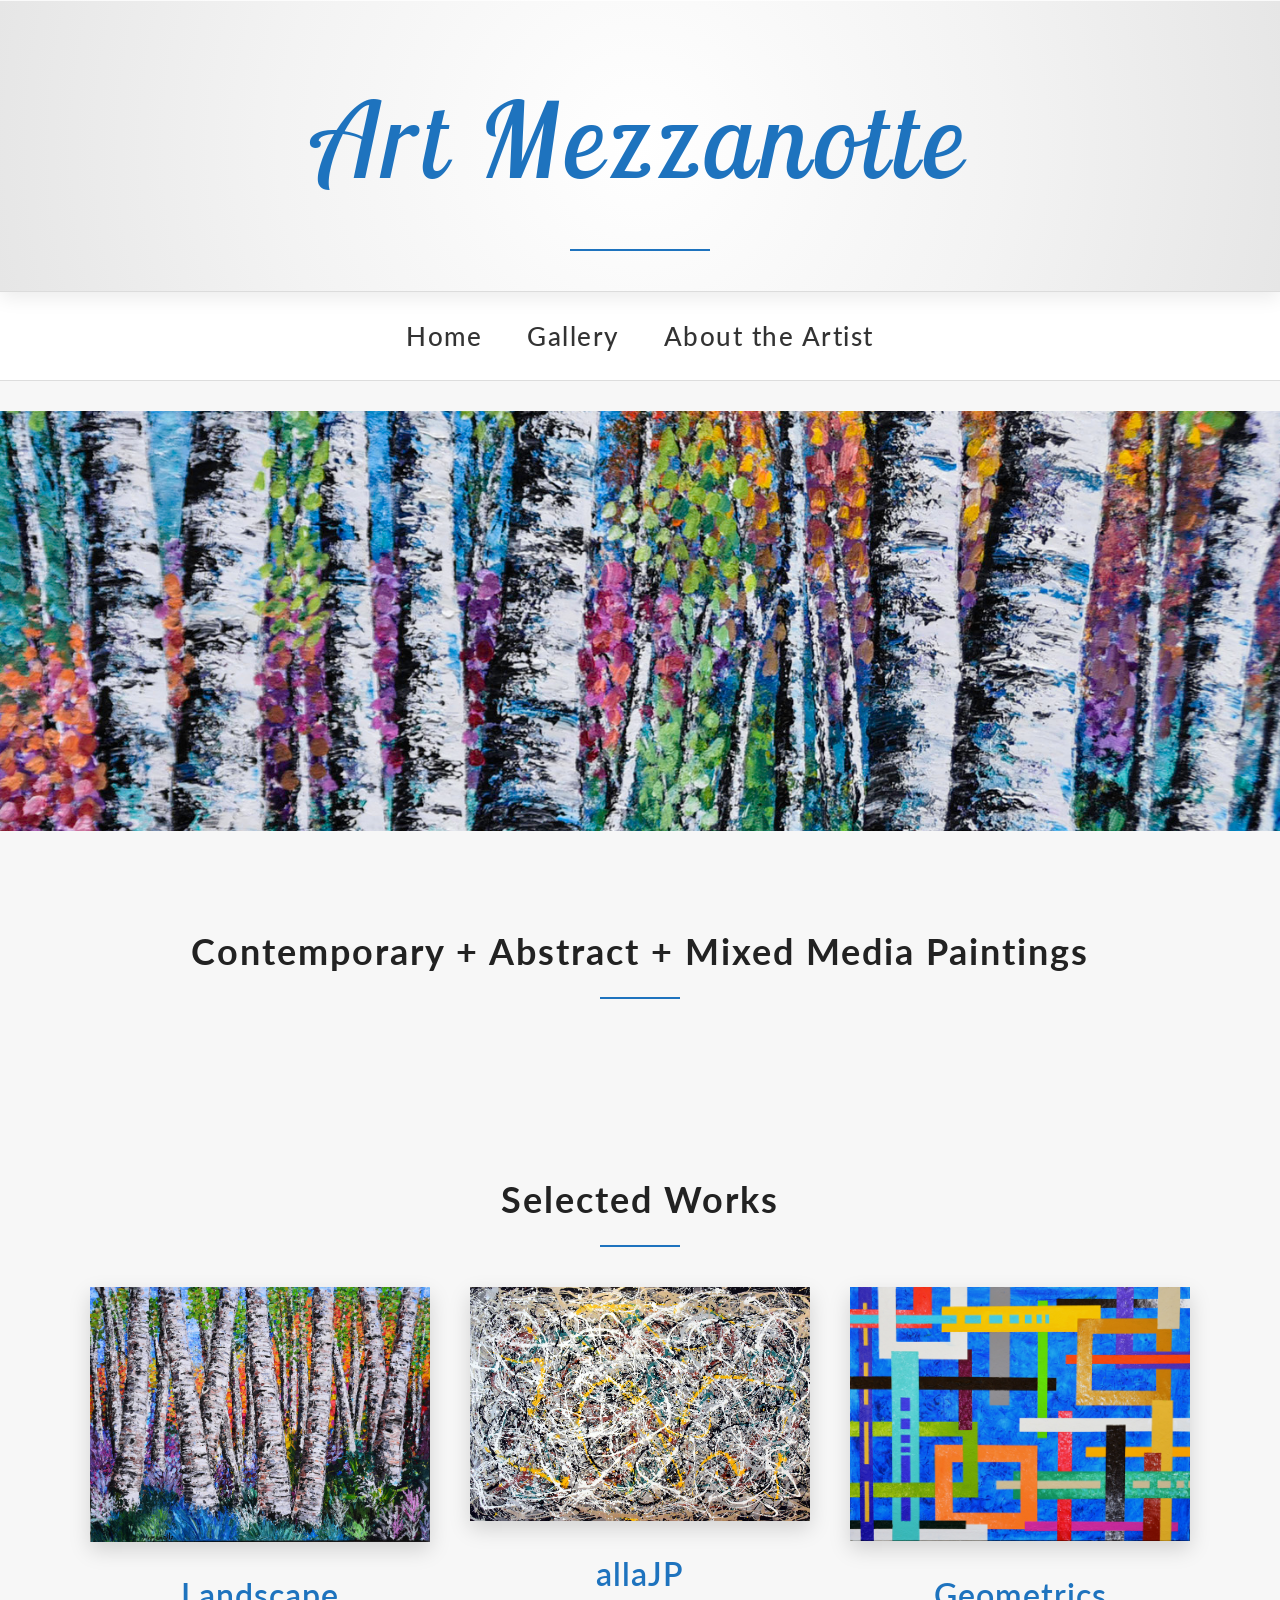
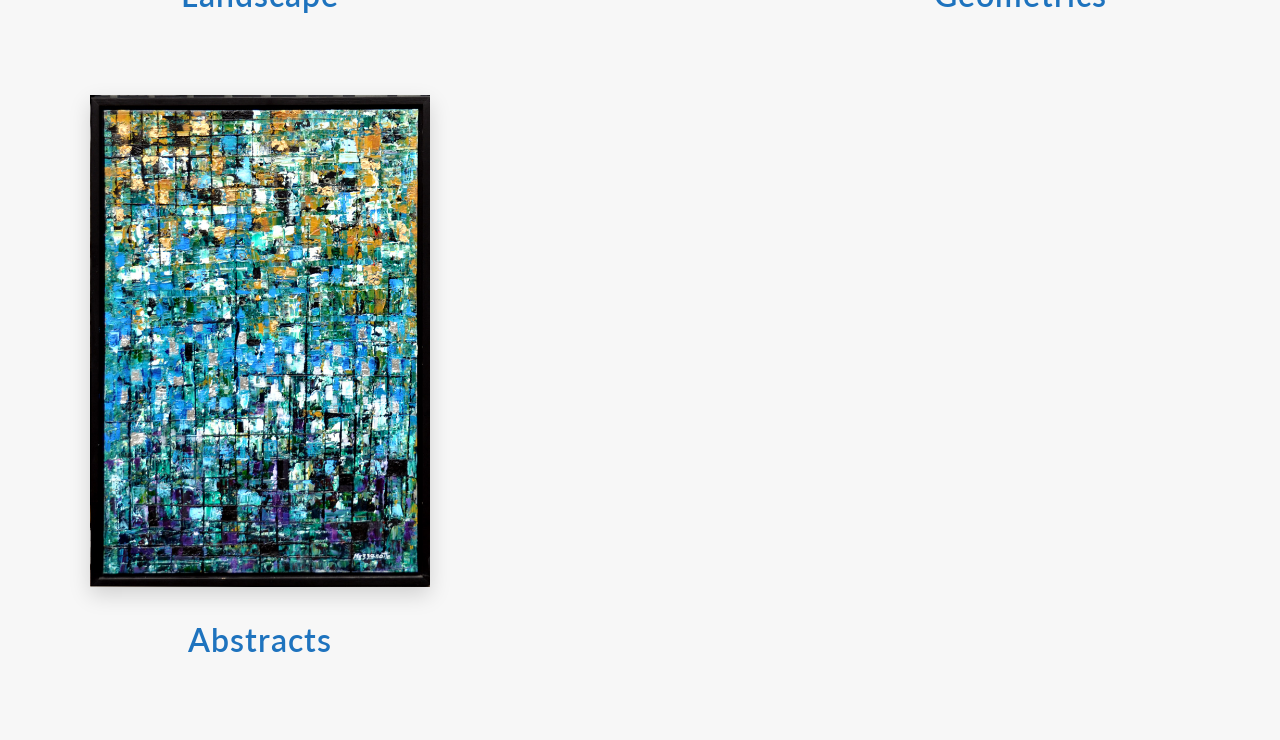
<file: index.html>
<!DOCTYPE html>

<html>
<!-- update -->
<head>
  <meta charset="UTF-8">
  <meta name="viewport" content="width=device-width, initial-scale=1.0">
  <title>Art Mezzanotte | Original Paintings by Frank Mezzanotte</title>
  <meta name="description" content="Original contemporary paintings by Frank Mezzanotte. Contemporary + Abstract + Mixed Media Paintings">
  <meta name="google-site-verification" content="ClGDR5nEHrhu4SK2AeVvlnI6UBhpOuVyeZ_gXoYIbQE" />
  <link href="https://fonts.googleapis.com/css2?family=Lato:wght@300;400;500&family=Lobster+Two:ital@1&display=swap" rel="stylesheet">
  <link rel="stylesheet" href="style.css">
</head>

<body class="home-page">

<header>
<h1>Art Mezzanotte</h1>
</header>

<nav>
<a href="index.html">Home</a>
<a href="gallery.html">Gallery</a>
<a href="about.html">About the Artist</a>
</nav>

<section class="hero">

<img src="images/banner.jpg">

<div class="hero-text">
<h2>Contemporary + Abstract + Mixed Media Paintings</h2>
</div>

</section>

<div class="container">

<h2>Selected Works</h2>

<div class="home-gallery">

<a href="birches.html" class="home-item">
<img src="images/birches-thumb.jpg">
<p>Landscape</p>
</a>

<a href="jp.html" class="home-item">
<img src="images/jp-thumb.jpg">
<p>allaJP</p>
</a>

<a href="geometrics.html" class="home-item">
<img src="images/geometrics-thumb.jpg">
<p>Geometrics</p>
</a>

<a href="other.html" class="home-item">
<img src="images/other-thumb.jpg">
<p>Abstracts</p>
</a>

</div>

</div>

</body>
</html>
</file>
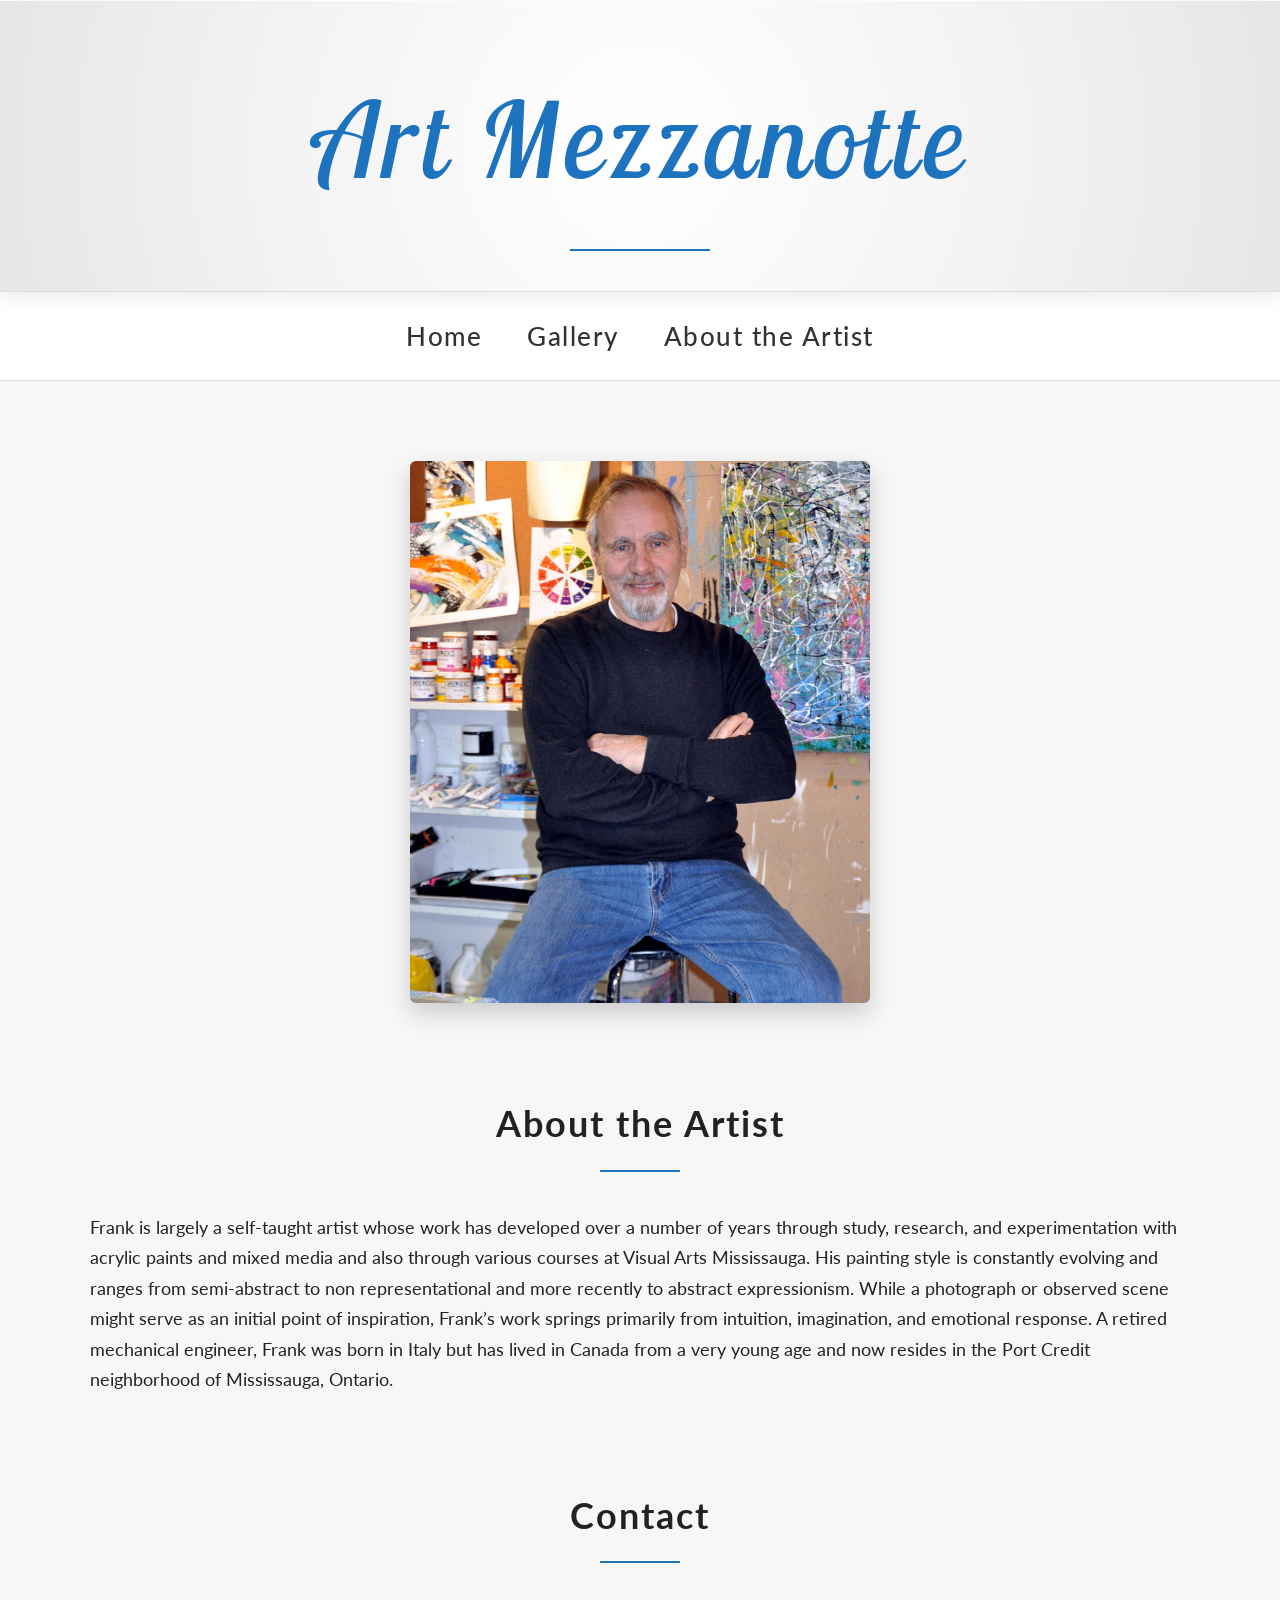
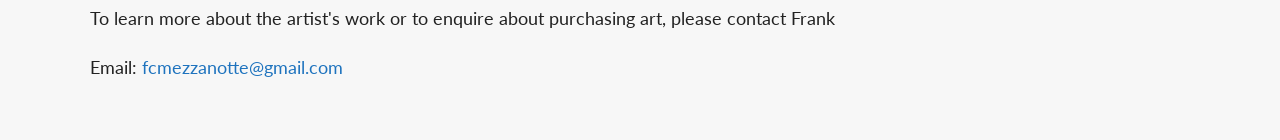
<file: about.html>
<!DOCTYPE html>
<html>
<head>

<meta charset="UTF-8">
<meta name="viewport" content="width=device-width, initial-scale=1.0">

<title>Artist Name</title>

<link href="https://fonts.googleapis.com/css2?family=Lato:wght@300;400;500&family=Lobster+Two:ital@1&display=swap" rel="stylesheet">

<link rel="stylesheet" href="style.css">

</head>

<body>

<header>
<h1>Art Mezzanotte</h1>
</header>

<nav>
<a href="index.html">Home</a>
<a href="gallery.html">Gallery</a>
<a href="about.html">About the Artist</a>
</nav>

<div class="container">

<img src="images/artist.jpg" class="about-photo">

<h2>About the Artist</h2>

<p>
Frank is largely a self-taught artist whose work has developed over a number of years through study, research, and experimentation with acrylic paints and mixed media and also through various courses at Visual Arts Mississauga. His painting style is constantly evolving and ranges from semi-abstract to non representational and more recently to abstract expressionism. While a photograph or observed scene might serve as an initial point of inspiration, Frank’s work springs primarily from intuition, imagination, and emotional response. A retired mechanical engineer, Frank was born in Italy but has lived in Canada from a very young age and now resides in the Port Credit neighborhood of Mississauga, Ontario.
</p>

<h2>Contact</h2>

<p>To learn more about the artist's work or to enquire about purchasing art, please contact Frank
</p>
<p>Email: <a href="mailto:fcmezzanotte@gmail.com">fcmezzanotte@gmail.com</a></p>
</div>

</body>
</html>
</file>
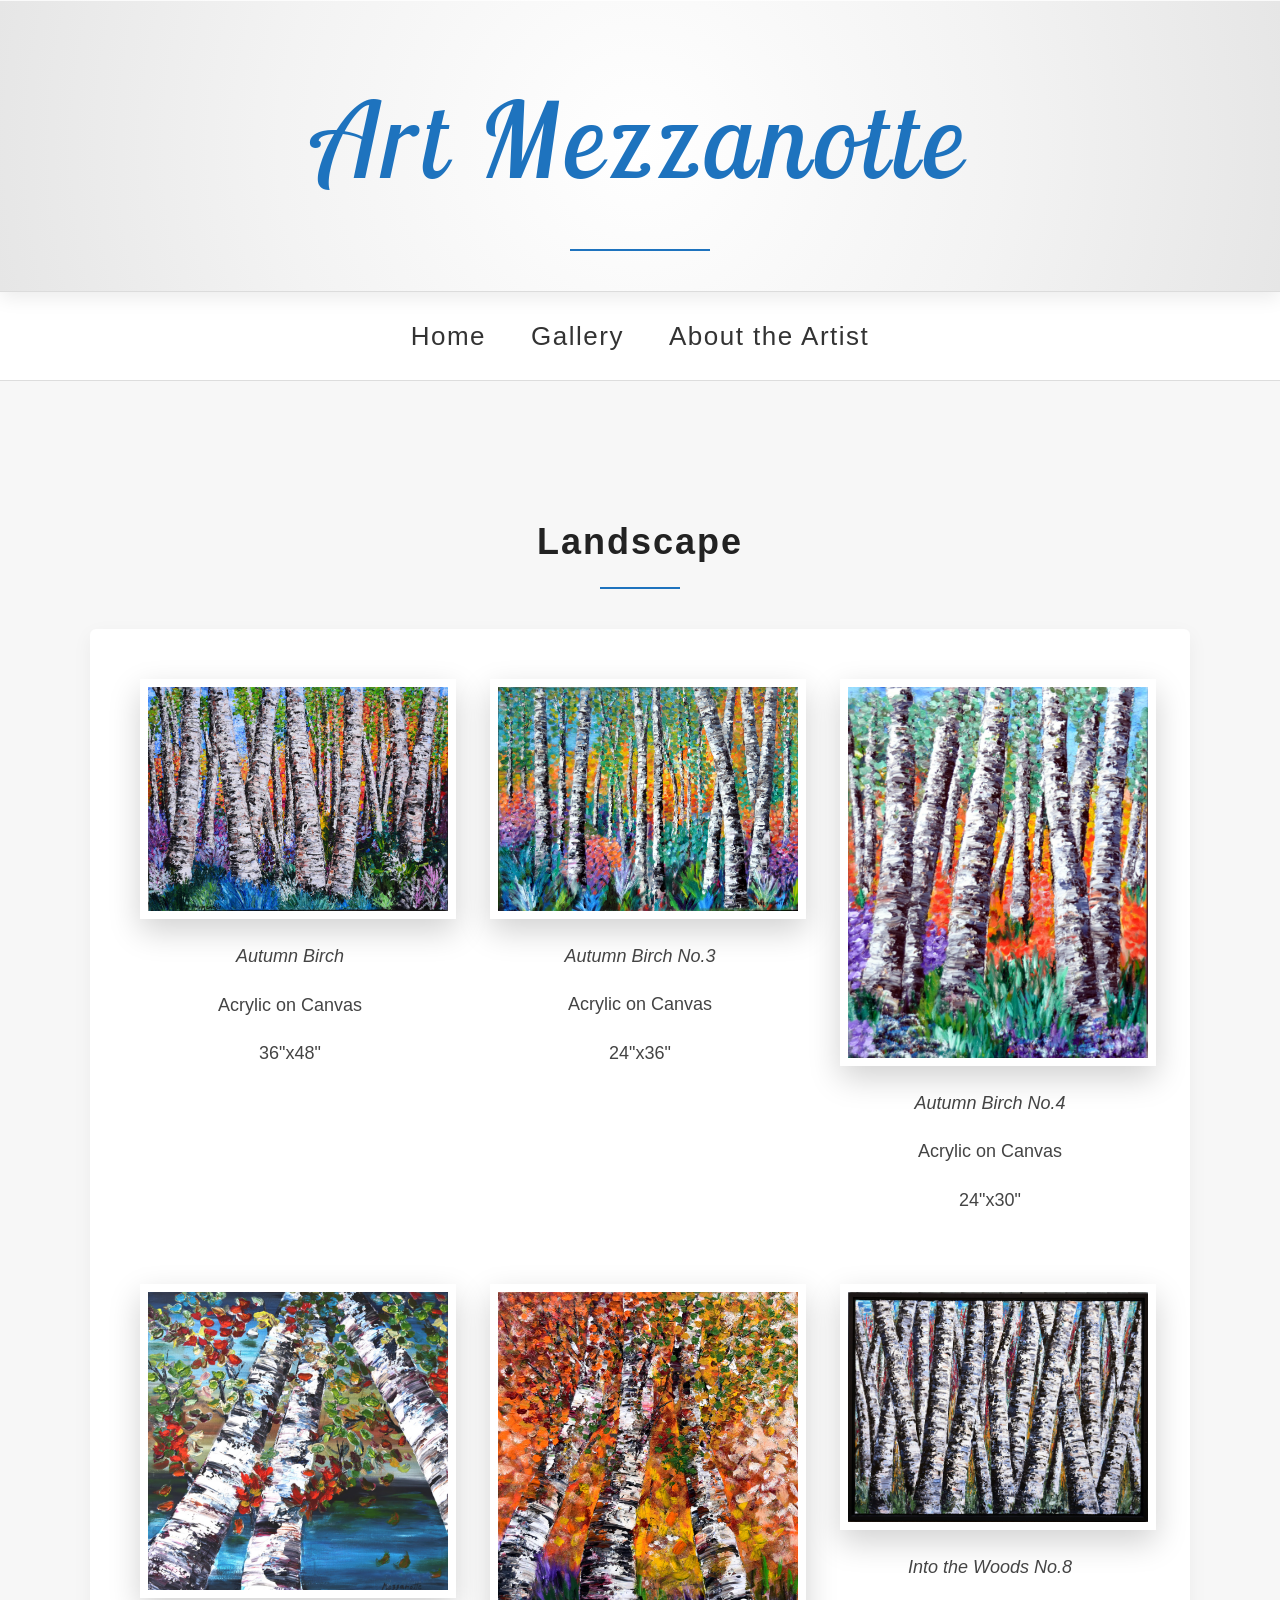
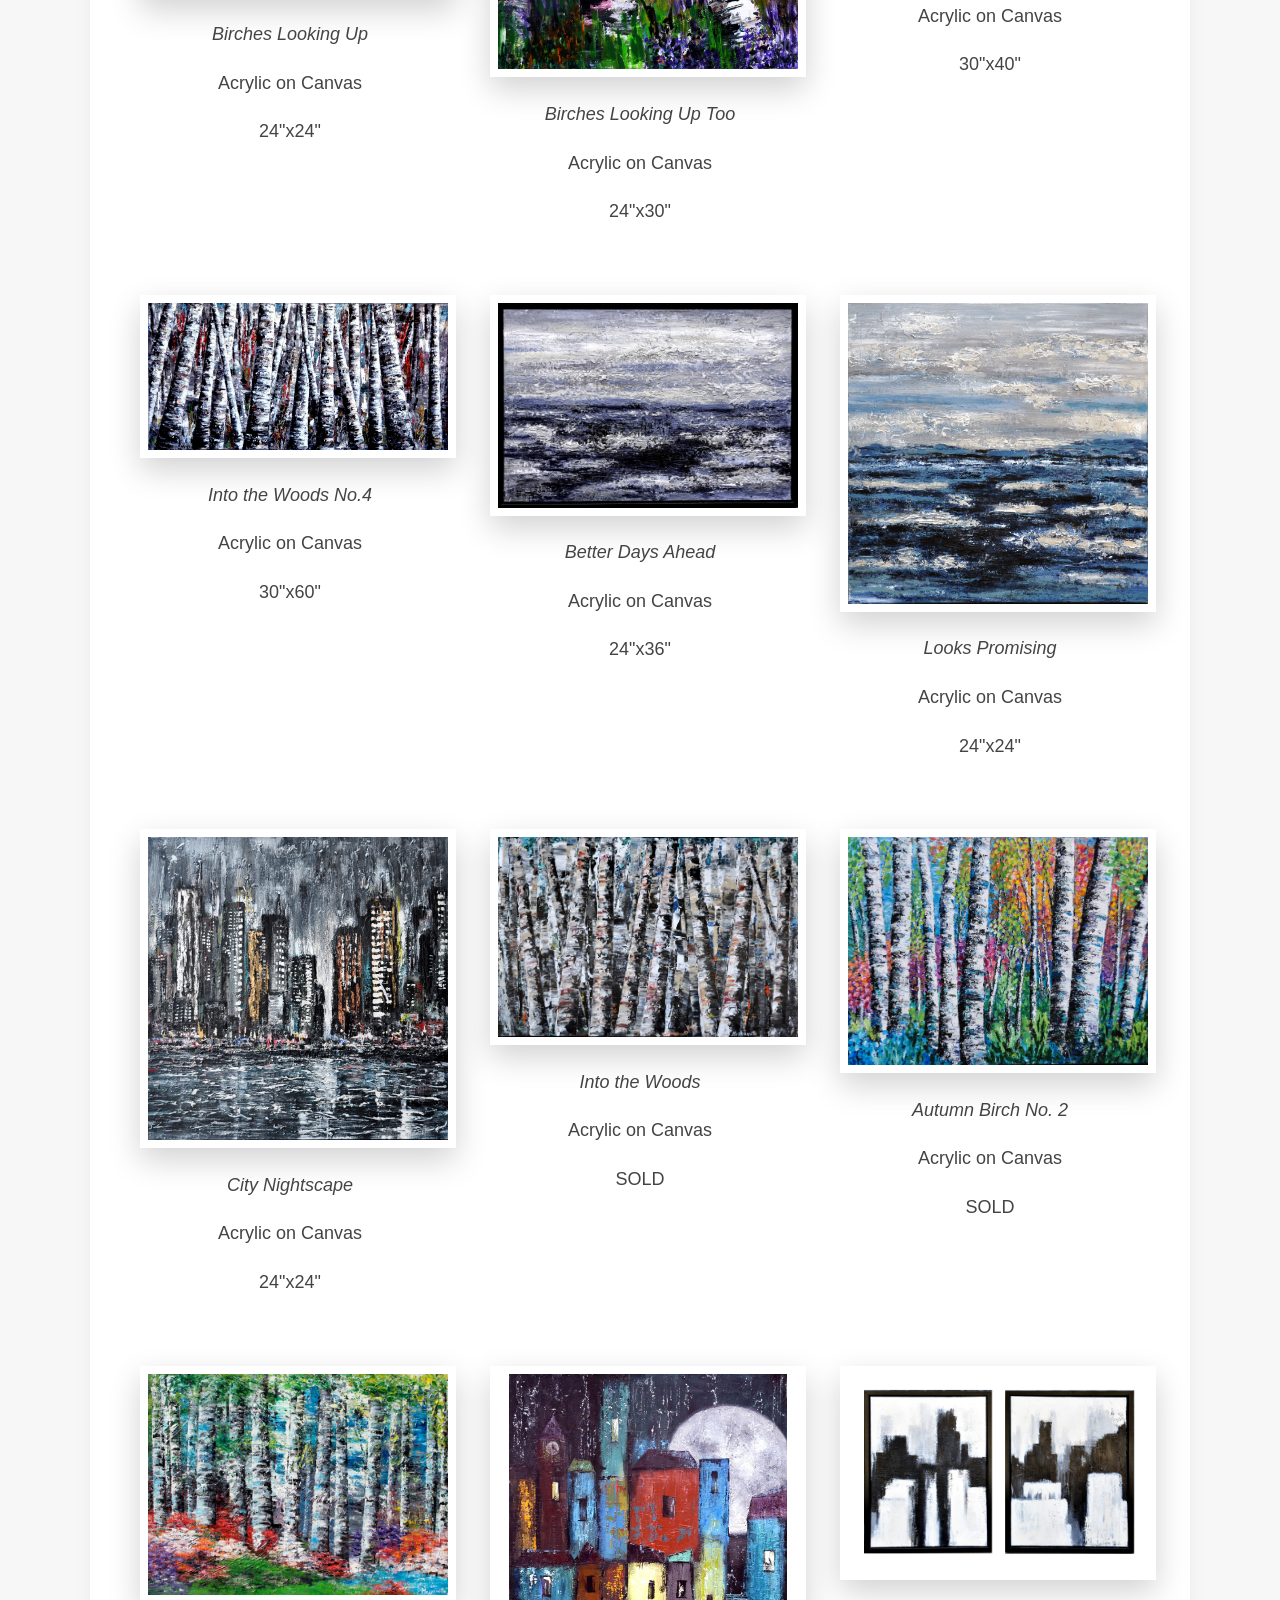
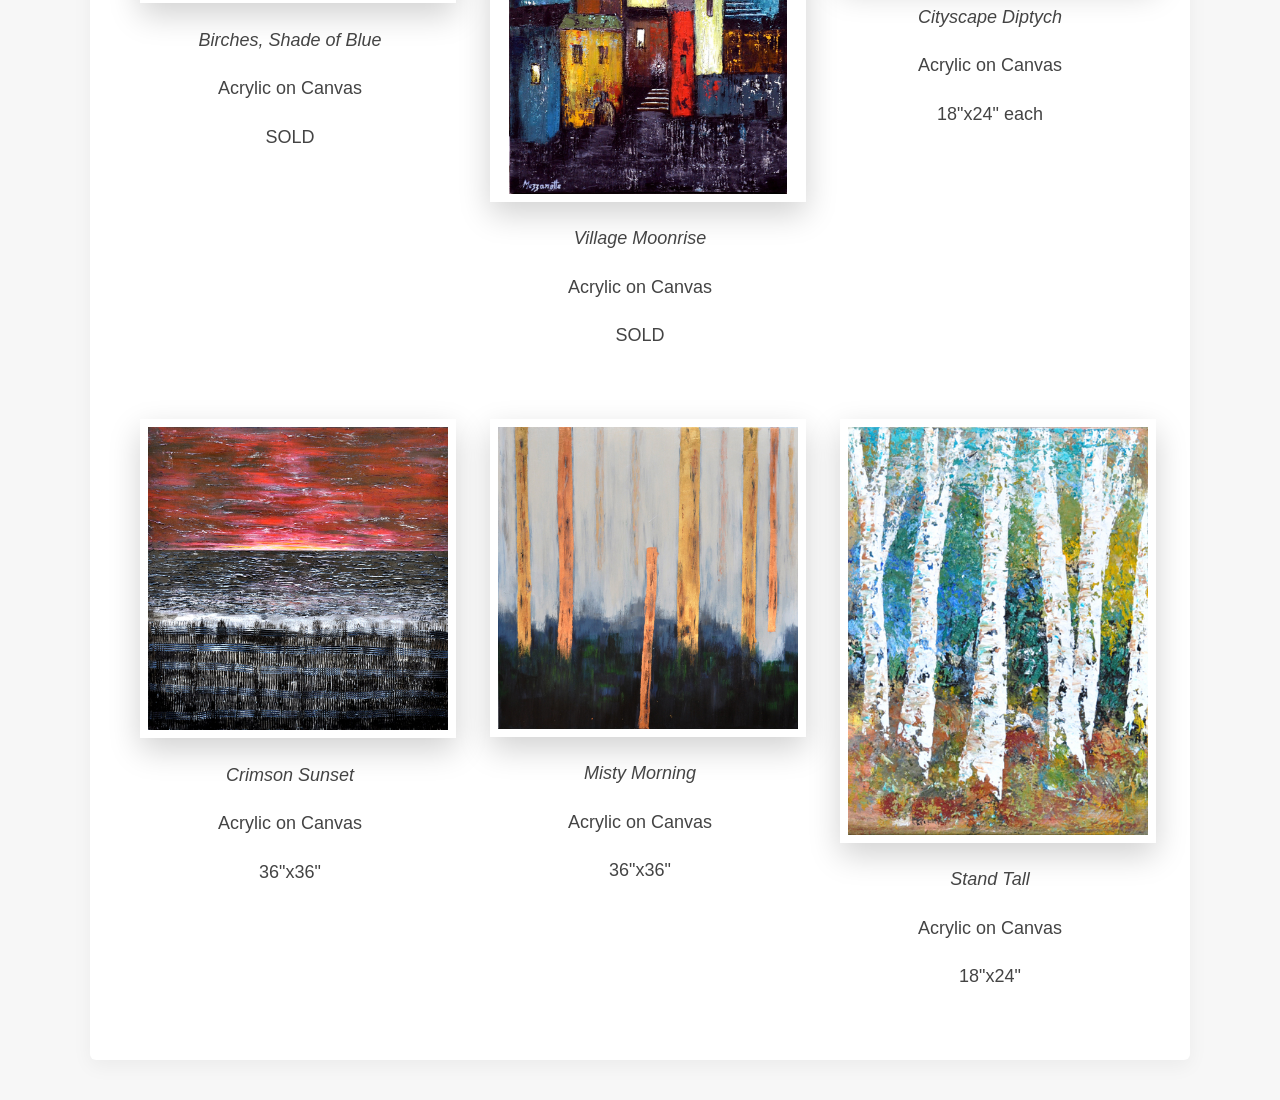
<file: birches.html>
<!DOCTYPE html>
<html>

<head>

<meta charset="UTF-8">

<title>Landscape Paintings by Frank Mezzanotte | Art Mezzanotte</title>
<meta name="description" content="This collection features original acrylic paintings inspired by birch forests, landscapes and cityscapes by Canadian artist Frank Mezzanotte.">
<link href="https://fonts.googleapis.com/css2?family=Lobster+Two:ital@1&display=swap" rel="stylesheet">

<link rel="stylesheet" href="style.css">

</head>

<body>

<header>
<h1>Art Mezzanotte</h1>
</header>

<nav>
<a href="index.html">Home</a>
<a href="gallery.html">Gallery</a>
<a href="about.html">About the Artist</a>

</nav>

<div class="container">

<h2>Landscape</h2>

<div class="gallery">




<!-- Artwork 2 -->

<div class="artwork">

<img src="images/birch2.jpg" alt="Autumn Birch, original acrylic painting by Canadian artist Frank Mezzanotte" onclick="openLightbox(0)">
<div class="art-info">
<p class="title">Autumn Birch</p>
<p>Acrylic on Canvas</p>
<p>36"x48"</p>
</div>

</div>

<!-- Artwork 3 -->

<div class="artwork">

<img src="images/birch3.jpg" alt="Autumn Birch No. 3, original acrylic painting by Canadian artist Frank Mezzanotte" onclick="openLightbox(2)">

<div class="art-info">
<p class="title">Autumn Birch No.3</p>
<p>Acrylic on Canvas</p>
<p>24"x36"</p>
</div>

</div>

<!-- Artwork 4 -->

<div class="artwork">

<img src="images/birch4.jpg" alt="Autumn Birch No. 4, original acrylic painting by Canadian artist Frank Mezzanotte" onclick="openLightbox(4)">

<div class="art-info">
<p class="title">Autumn Birch No.4 </p>
<p>Acrylic on Canvas</p>
<p>24"x30"</p>
</div>

</div>

<!-- Artwork 5 -->

<div class="artwork">

<img src="images/birch5.jpg" alt="Birches Looking Up, original acrylic painting by Canadian artist Frank Mezzanotte" onclick="openLightbox(6)">

<div class="art-info">
<p class="title">Birches Looking Up </p>
<p>Acrylic on Canvas</p>
<p>24"x24"</p>
</div>

</div>


<!-- Artwork 6 -->

<div class="artwork">

<img src="images/birch6.jpg" alt="Birches Looking Up Too, original acrylic painting by Canadian artist Frank Mezzanotte" onclick="openLightbox(8)">

<div class="art-info">
<p class="title">Birches Looking Up Too </p>
<p>Acrylic on Canvas</p>
<p>24"x30"</p>
</div>

</div>

<!-- Artwork 7-->

<div class="artwork">

<img src="images/birch7.jpg" alt="Into the Woods No. 8, original acrylic painting by Canadian artist Frank Mezzanotte" onclick="openLightbox(10)">

<div class="art-info">
<p class="title">Into the Woods No.8 </p>
<p>Acrylic on Canvas</p>
<p>30"x40"</p>
</div>

</div>


<!-- Artwork 9 -->

<div class="artwork">

<img src="images/birch9.jpg" alt="Into the Woods No. 4, original acrylic painting by Canadian artist Frank Mezzanotte" onclick="openLightbox(12)">

<div class="art-info">
<p class="title">Into the Woods No.4 </p>
<p>Acrylic on Canvas</p>
<p>30"x60"</p>
</div>

</div>

<!-- Artwork 10 -->

<div class="artwork">

<img src="images/birch10.jpg" alt="Better Days Ahead, original acrylic painting by Canadian artist Frank Mezzanotte" onclick="openLightbox(14)">

<div class="art-info">
<p class="title">Better Days Ahead </p>
<p>Acrylic on Canvas</p>
<p>24"x36"</p>
</div>

</div>


<!-- Artwork 11 -->

<div class="artwork">

<img src="images/birch11.jpg" alt="Looks Promising, original acrylic painting by Canadian artist Frank Mezzanotte" onclick="openLightbox(16)">

<div class="art-info">
<p class="title">Looks Promising </p>
<p>Acrylic on Canvas</p>
<p>24"x24"</p>
</div>

</div>


<!-- Artwork 12 -->

<div class="artwork">

<img src="images/birch12.jpg" alt="City Nightscape, original acrylic painting by Canadian artist Frank Mezzanotte" onclick="openLightbox(18)">

<div class="art-info">
<p class="title">City Nightscape </p>
<p>Acrylic on Canvas</p>
<p>24"x24"</p>
</div>

</div>

<!-- Artwork 13 -->

<div class="artwork">

<img src="images/birch13.jpg" alt="Into the Woods, original acrylic painting by Canadian artist Frank Mezzanotte" onclick="openLightbox(20)">

<div class="art-info">
<p class="title">Into the Woods </p>
<p>Acrylic on Canvas</p>
<p>SOLD</p>
</div>

</div>



<!-- Artwork 16 -->

<div class="artwork">

<img src="images/birch16.jpg" alt="Autumn Birch No. 2, original acrylic painting by Canadian artist Frank Mezzanotte" onclick="openLightbox(22)">

<div class="art-info">
<p class="title">Autumn Birch No. 2 </p>
<p>Acrylic on Canvas</p>
<p>SOLD</p>
</div>

</div>

<!-- Artwork 17 -->

<div class="artwork">

<img src="images/birch17.jpg" alt="Birches, Shade of Blue, original acrylic painting by Canadian artist Frank Mezzanotte" onclick="openLightbox(24)">

<div class="art-info">
<p class="title">Birches, Shade of Blue </p>
<p>Acrylic on Canvas</p>
<p>SOLD</p>
</div>

</div>



<!-- Artwork 19 -->

<div class="artwork">

<img src="images/birch19.jpg" alt="Village Moonrise, original acrylic painting by Canadian artist Frank Mezzanotte" onclick="openLightbox(26)">

<div class="art-info">
<p class="title">Village Moonrise </p>
<p>Acrylic on Canvas</p>
<p>SOLD</p>
</div>

</div>

<!-- Artwork 22 -->

<div class="artwork">

<img src="images/birch22.jpg" alt="Cityscape Diptych, original acrylic painting by Canadian artist Frank Mezzanotte" onclick="openLightbox(28)">

<div class="art-info">
<p class="title">Cityscape Diptych</p>
<p>Acrylic on Canvas</p>
<p>18"x24" each</p>
</div>

</div>


<!-- Artwork 23-->

<div class="artwork">

<img src="images/birch23.jpg" alt="Crimson Sunset, original acrylic painting by Canadian artist Frank Mezzanotte" onclick="openLightbox(30)">

<div class="art-info">
<p class="title">Crimson Sunset</p>
<p>Acrylic on Canvas</p>
<p>36"x36"</p>
</div>

</div>

<!-- Artwork 24-->

<div class="artwork">

<img src="images/birch24.jpg" alt="Misty Morning, original acrylic painting by Canadian artist Frank Mezzanotte" onclick="openLightbox(32)">

<div class="art-info">
<p class="title">Misty Morning</p>
<p>Acrylic on Canvas</p>
<p>36"x36"</p>
</div>

</div>

<!-- Artwork 25-->

<div class="artwork">

<img src="images/birch25.jpg" alt="Stand Tall, original acrylic painting by Canadian artist Frank Mezzanotte" onclick="openLightbox(34)">

<div class="art-info">
<p class="title">Stand Tall</p>
<p>Acrylic on Canvas</p>
<p>18"x24"</p>
</div>

</div>


</div>

</div>


<!-- Lightbox viewer -->

<div id="lightbox">

<span class="close" onclick="closeLightbox()">×</span>

<span class="arrow left" onclick="changeImage(-1)">❮</span>

<img id="lightbox-img">

<span class="arrow right" onclick="changeImage(1)">❯</span>

</div>


<script>

const images = [
  "images/birch2.jpg",
  "images/birch2-room.jpg",

  "images/birch3.jpg",
  "images/birch3-room.jpg",

  "images/birch4.jpg",
  "images/birch4-room.jpg",

  "images/birch5.jpg",
  "images/birch5-room.jpg",

  "images/birch6.jpg",
  "images/birch6-room.jpg",

  "images/birch7.jpg",
  "images/birch7-room.jpg",

  "images/birch9.jpg",
  "images/birch9-room.jpg",

  "images/birch10.jpg",
  "images/birch10-room.jpg",

  "images/birch11.jpg",
  "images/birch11-room.jpg",

  "images/birch12.jpg",
  "images/birch12-room.jpg",

  "images/birch13.jpg",
  "images/birch13-room.jpg",

  "images/birch16.jpg",
  "images/birch16-room.jpg",

  "images/birch17.jpg",
  "images/birch17-room.jpg",

  "images/birch19.jpg",
  "images/birch19-room.jpg",

  "images/birch22.jpg",
  "images/birch22-room.jpg",

  "images/birch23.jpg",
  "images/birch23-room.jpg",
"images/birch24.jpg",
  "images/birch24-room.jpg",
"images/birch25.jpg",
  "images/birch25-room.jpg"
];

let currentImage = 0;

function openLightbox(imageNumber) {

  currentImage = imageNumber;

  document.getElementById("lightbox").style.display = "flex";

  document.getElementById("lightbox-img").src =
    images[currentImage];
}

function closeLightbox() {

  document.getElementById("lightbox").style.display = "none";
}

function changeImage(direction) {

  currentImage += direction;

  if (currentImage < 0) {
    currentImage = images.length - 1;
  }

  if (currentImage >= images.length) {
    currentImage = 0;
  }

 document.getElementById("lightbox-img").src =
  images[currentImage];
}

</script>

</body>

</html>
</file>
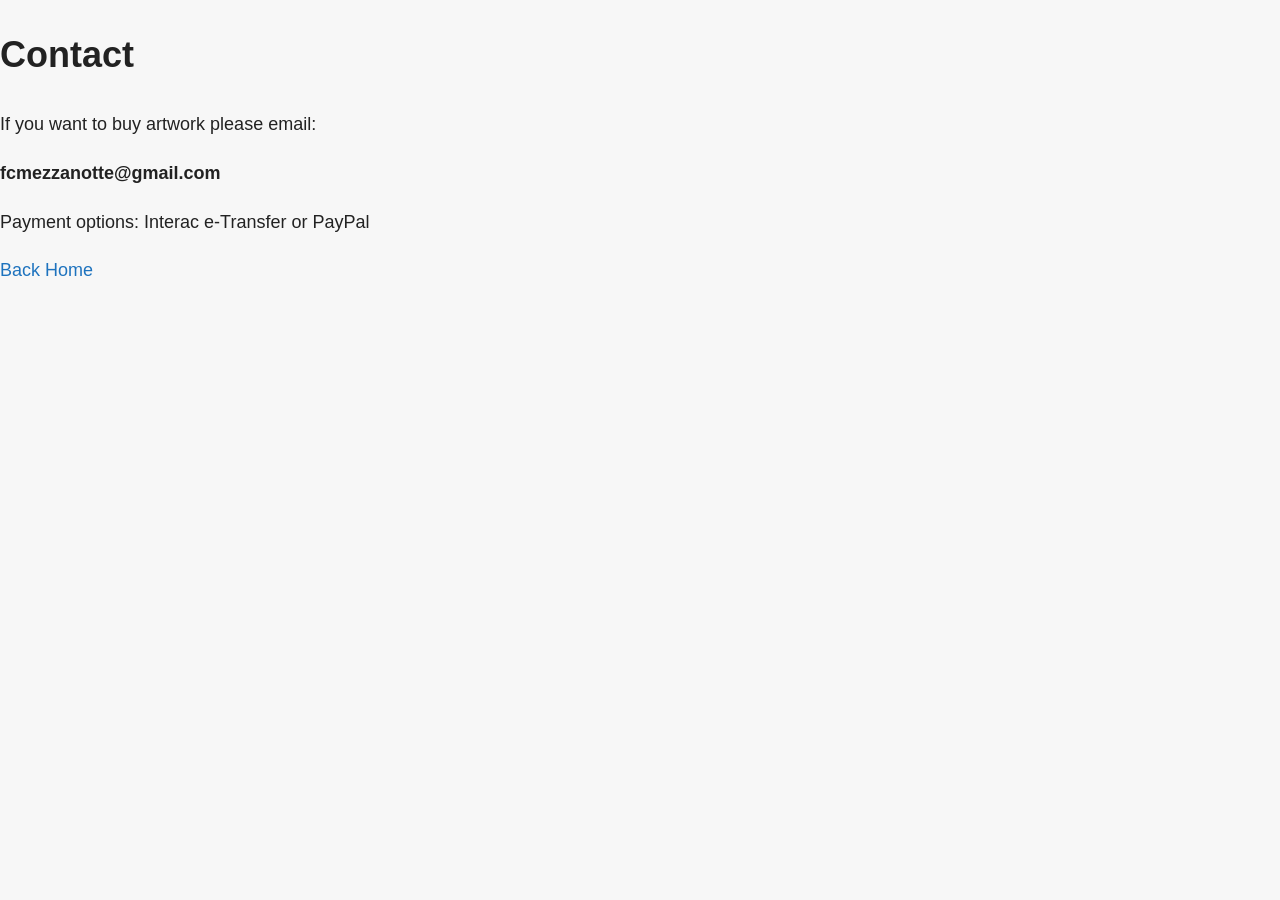
<file: contact.html>
<!DOCTYPE html>
<html>
<head>
<title>Contact</title>
<link rel="stylesheet" href="style.css">
</head>
<body>
<h1>Contact</h1>
<p>If you want to buy artwork please email:</p>
<p><b>fcmezzanotte@gmail.com</b></p>
<p>Payment options: Interac e-Transfer or PayPal</p>
<p><a href="index.html">Back Home</a></p>
</body>
</html>
</file>
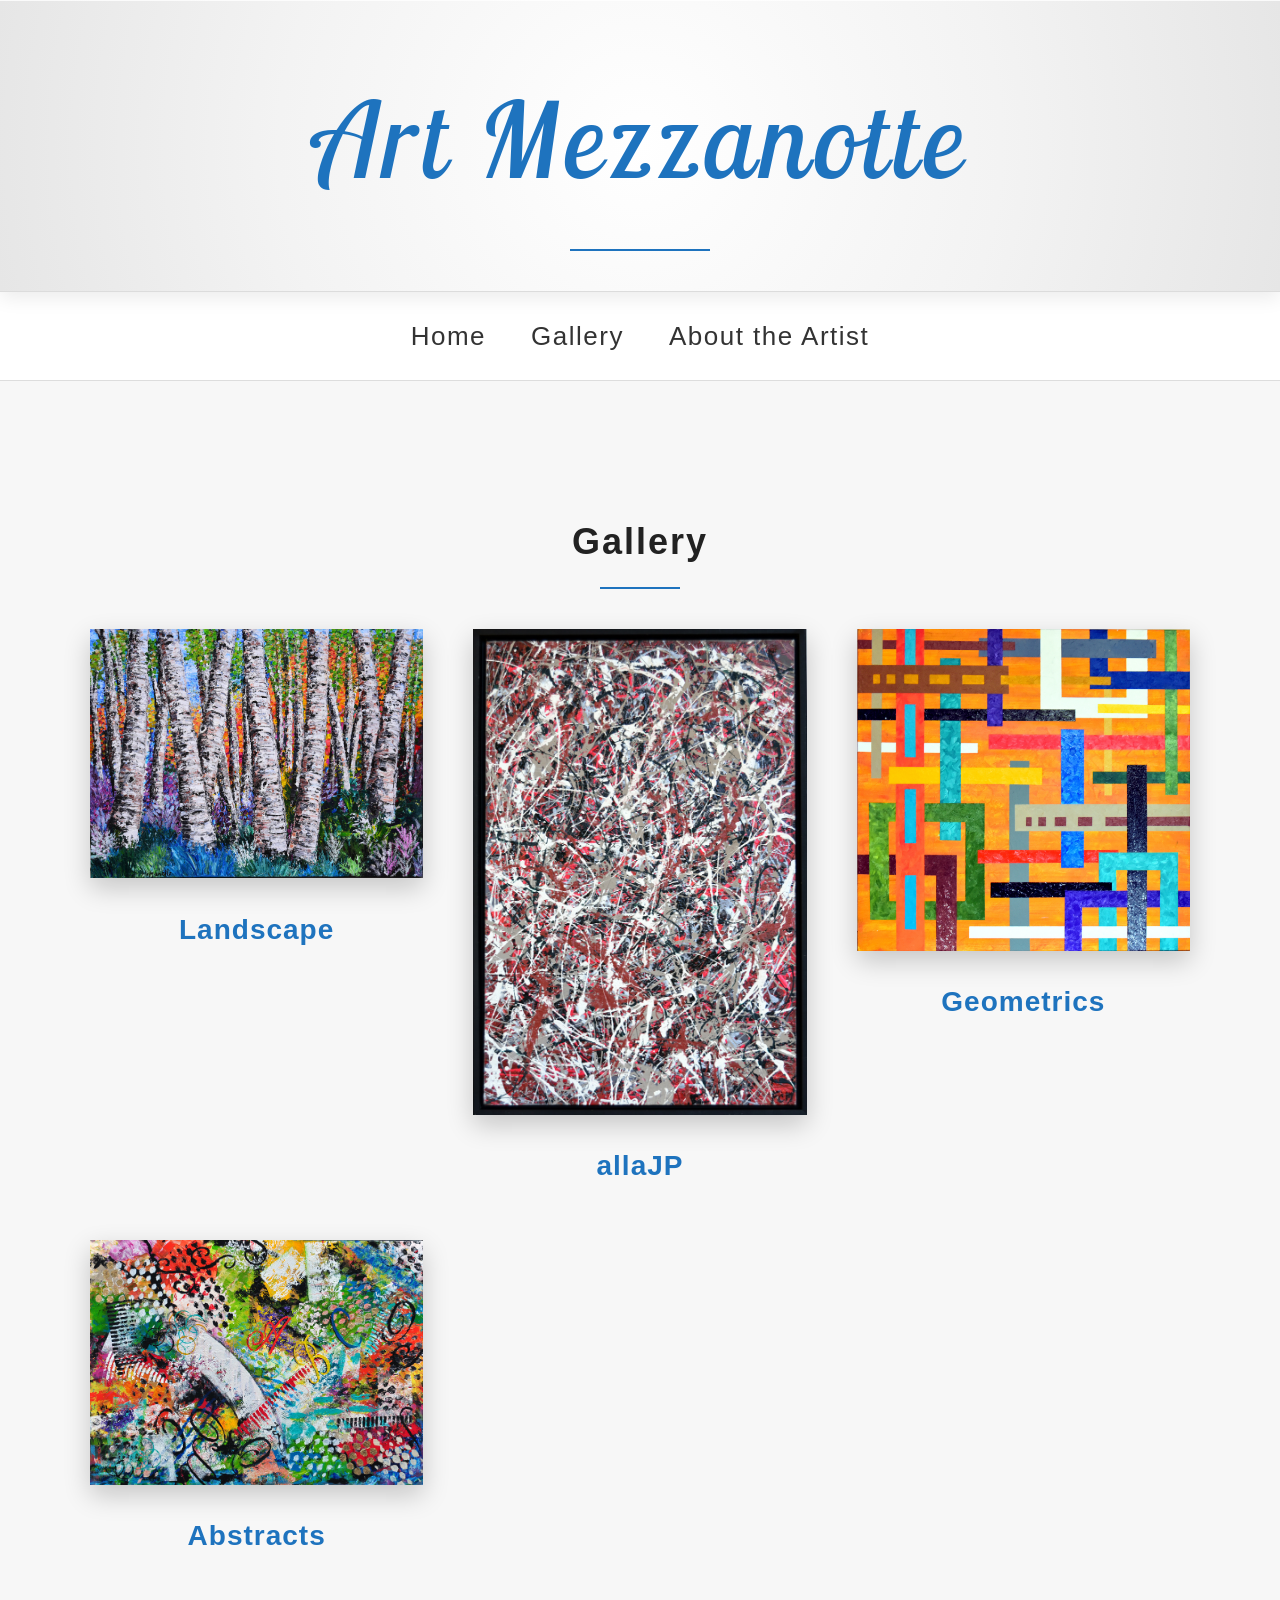
<file: gallery.html>
<!DOCTYPE html>
<html>

<head>

<meta charset="UTF-8">

<title>Gallery</title>

<link href="https://fonts.googleapis.com/css2?family=Lobster+Two:ital@1&display=swap" rel="stylesheet">

<link rel="stylesheet" href="style.css">

</head>

<body>

<header>
<h1>Art Mezzanotte</h1>
</header>

<nav>

<a href="index.html">Home</a>
<a href="gallery.html">Gallery</a>
<a href="about.html">About the Artist</a>


</nav>

<div class="container">

<h2>Gallery</h2>

<div class="category-grid">

<div class="category-item">

<a href="birches.html">
<img src="images/birch2.jpg">
</a>

<div class="category-title">
Landscape
</div>

</div>


<div class="category-item">

<a href="jp.html">
<img src="images/jp1.jpg">
</a>

<div class="category-title">
allaJP
</div>

</div>


<div class="category-item">

<a href="geometrics.html">
<img src="images/geo1.jpg">
</a>

<div class="category-title">
Geometrics
</div>

</div>


<div class="category-item">

<a href="other.html">
<img src="images/other1.jpg">
</a>

<div class="category-title">
Abstracts
</div>

</div>

</div>

</div>

</body>

</html>
</file>
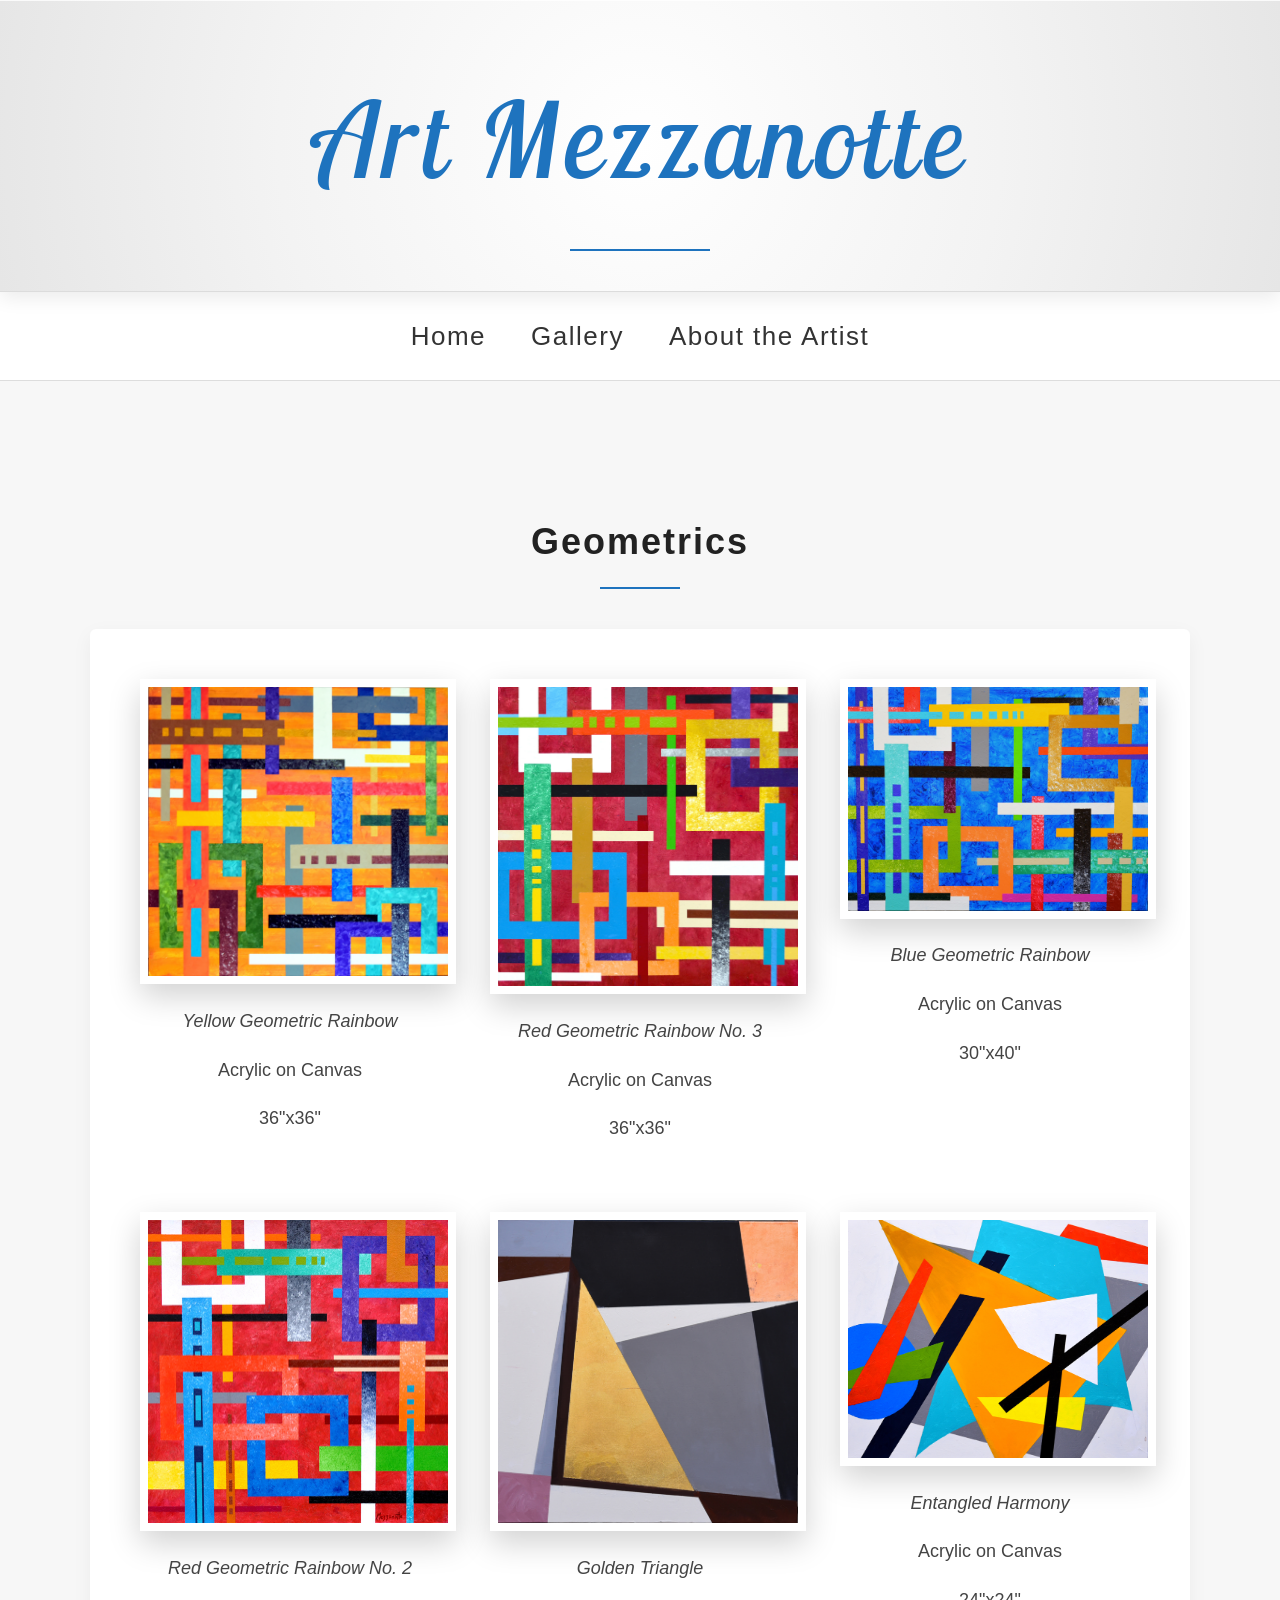
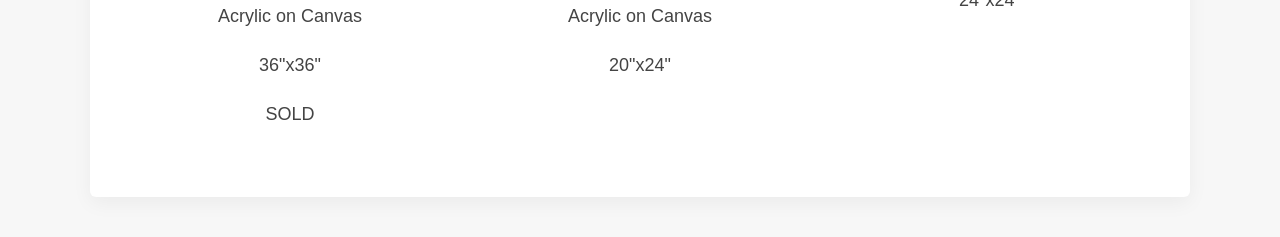
<file: geometrics.html>
<!DOCTYPE html>
<html>

<head>

<meta charset="UTF-8">

<title>Geometric Paintings by Frank Mezzanotte | Art Mezzanotte</title>

<meta name="description" content="This collection features original acrylic paintings using geometric shapes and bold colour combinations by Canadian artist Frank Mezzanotte.">

<link href="https://fonts.googleapis.com/css2?family=Lobster+Two:ital@1&display=swap" rel="stylesheet">

<link rel="stylesheet" href="style.css">

</head>

<body>

<header>
<h1>Art Mezzanotte</h1>
</header>

<nav>
<a href="index.html">Home</a>
<a href="gallery.html">Gallery</a>
<a href="about.html">About the Artist</a>

</nav>

<div class="container">

<h2>Geometrics</h2>

<div class="gallery">

<!-- Artwork 1 -->

<div class="artwork">

<img src="images/geo1.jpg" alt="Yellow Geometric Rainbow, original acrylic on canvas painting by Canadian artist Frank Mezzanotte" onclick="openLightbox(0)">

<div class="art-info">
<p class="title">Yellow Geometric Rainbow</p>
<p>Acrylic on Canvas</p>
<p>36"x36"</p>
</div>

</div>


<!-- Artwork 2 -->

<div class="artwork">

<img src="images/geo2.jpg" alt="Red Geometric Rainbow No. 3, original acrylic on canvas painting by Canadian artist Frank Mezzanotte" onclick="openLightbox(2)">

<div class="art-info">
<p class="title">Red Geometric Rainbow No. 3</p>
<p>Acrylic on Canvas</p>
<p>36"x36"</p>
</div>

</div>
<!-- Artwork 3 -->

<div class="artwork">

<img src="images/geo3.jpg" alt="Blue Geometric Rainbow, original acrylic on canvas painting by Canadian artist Frank Mezzanotte" onclick="openLightbox(4)">

<div class="art-info">
<p class="title">Blue Geometric Rainbow</p>
<p>Acrylic on Canvas</p>
<p>30"x40"</p>
</div>

</div>


<!-- Artwork 4 -->

<div class="artwork">

<img src="images/geo4.jpg" alt="Red Geometric Rainbow No. 2, original acrylic on canvas painting by Canadian artist Frank Mezzanotte" onclick="openLightbox(6)">

<div class="art-info">
<p class="title">Red Geometric Rainbow No. 2</p>
<p>Acrylic on Canvas</p>
<p>36"x36"</p>
<p>SOLD</p>
</div>

</div>


<!-- Artwork 5 -->

<div class="artwork">

<img src="images/geo5.jpg" alt="Golden Triangle, original acrylic on canvas painting by Canadian artist Frank Mezzanotte" onclick="openLightbox(8)">

<div class="art-info">
<p class="title">Golden Triangle</p>
<p>Acrylic on Canvas</p>
<p>20"x24"</p>
</div>

</div>


<!-- Artwork 6 -->

<div class="artwork">

<img src="images/geo6.jpg" alt="Entangled Harmony, original acrylic on canvas painting by Canadian artist Frank Mezzanotte" onclick="openLightbox(10)">

<div class="art-info">
<p class="title">Entangled Harmony</p>
<p>Acrylic on Canvas</p>
<p>24"x24"</p>
</div>

</div>


</div>

</div>

<!-- Lightbox viewer -->

<div id="lightbox">

<span class="close" onclick="closeLightbox()">×</span>

<span class="arrow left" onclick="changeImage(-1)">❮</span>

<img id="lightbox-img">

<span class="arrow right" onclick="changeImage(1)">❯</span>

</div>

<script>

const images = [
  "images/geo1.jpg",
  "images/geo1-room.jpg",

  "images/geo2.jpg",
  "images/geo2-room.jpg",

  "images/geo3.jpg",
  "images/geo3-room.jpg",

  "images/geo4.jpg",
  "images/geo4-room.jpg",

  "images/geo5.jpg",
  "images/geo5-room.jpg",

  "images/geo6.jpg",
  "images/geo6-room.jpg"
];

let currentImage = 0;

function openLightbox(imageNumber) {

  currentImage = imageNumber;

  document.getElementById("lightbox").style.display = "flex";

  document.getElementById("lightbox-img").src =
    images[currentImage];
}

function closeLightbox() {

  document.getElementById("lightbox").style.display = "none";
}

function changeImage(direction) {

  currentImage += direction;

  if (currentImage < 0) {
    currentImage = images.length - 1;
  }

  if (currentImage >= images.length) {
    currentImage = 0;
  }

  document.getElementById("lightbox-img").src =
    images[currentImage];
}

</script>
</body>

</html>
</file>
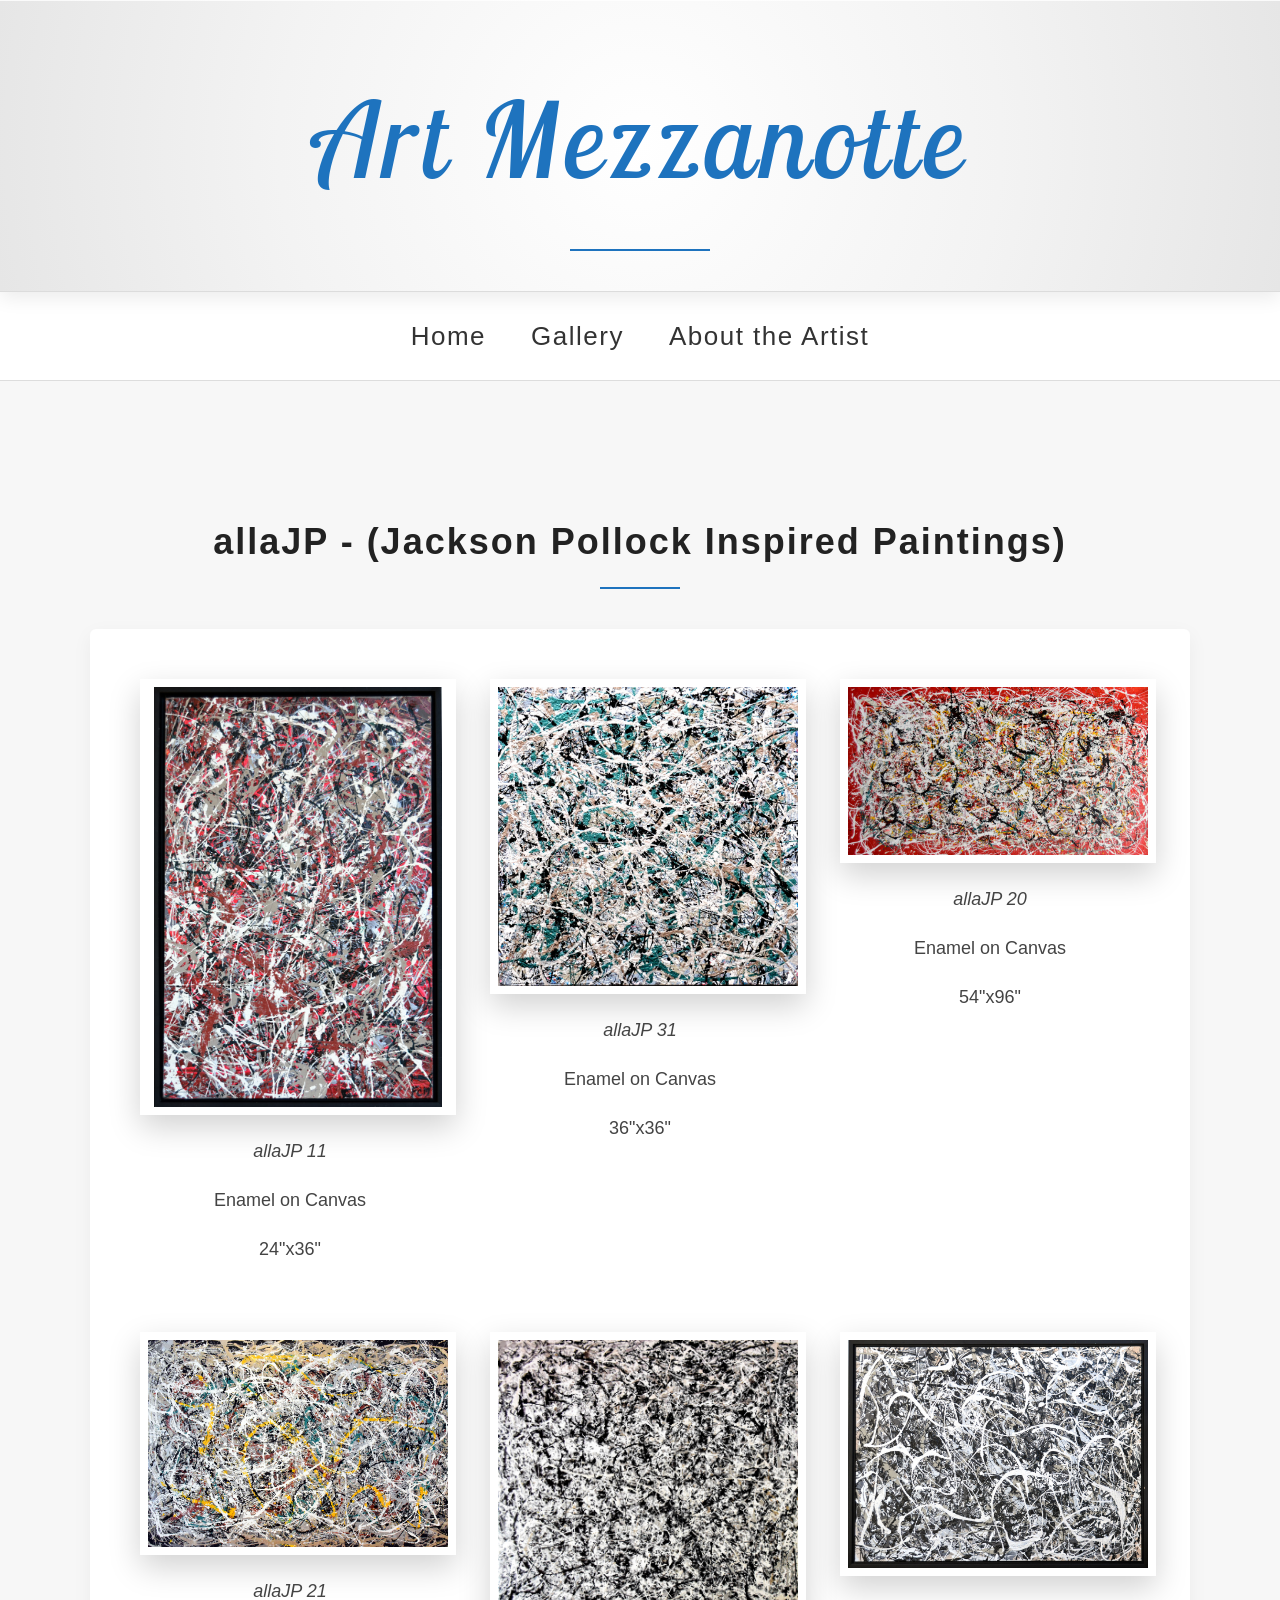
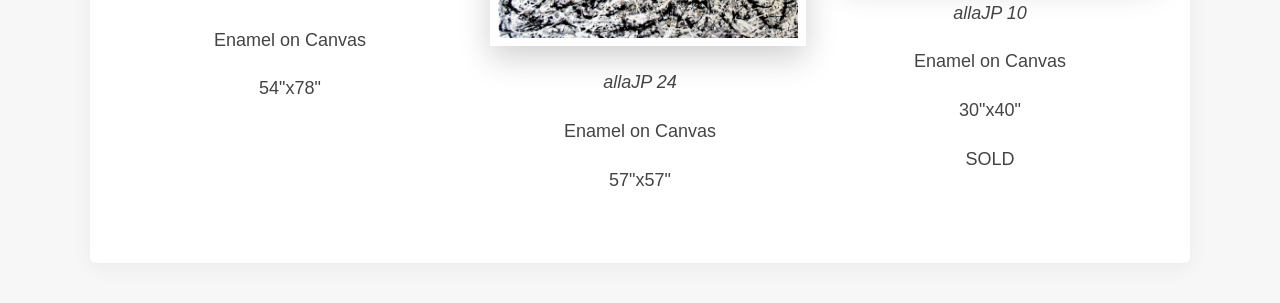
<file: jp.html>
<!DOCTYPE html>
<html>

<head>

<meta charset="UTF-8">

<title>allaJP | Jackson Pollock Inspired Paintings by Frank Mezzanotte</title>

<meta name="description" content="Inspired by the work of Jackson Pollock, Frank Mezzanotte began experimenting with the style and developed his own collection of original enamel on canvas paintings, allaJP.">

<link href="https://fonts.googleapis.com/css2?family=Lobster+Two:ital@1&display=swap" rel="stylesheet">

<link rel="stylesheet" href="style.css">

</head>

<body>

<header>
<h1>Art Mezzanotte</h1>
</header>

<nav>
<a href="index.html">Home</a>
<a href="gallery.html">Gallery</a>
<a href="about.html">About the Artist</a>

</nav>

<div class="container">

<h2>allaJP - (Jackson Pollock Inspired Paintings)</h2>

<div class="gallery">

<!-- Artwork 1 -->

<div class="artwork">

<img src="images/jp1.jpg" alt="allaJP 11, original enamel on canvas painting by Canadian artist Frank Mezzanotte" onclick="openLightbox(0)">

<div class="art-info">
<p class="title">allaJP 11</p>
<p>Enamel on Canvas</p>
<p>24"x36"</p>
</div>

</div>



<!-- Artwork 3 -->

<div class="artwork">

<img src="images/jp3.jpg" alt="allaJP 31, original enamel on canvas painting by Canadian artist Frank Mezzanotte" onclick="openLightbox(2)">

<div class="art-info">
<p class="title">allaJP 31</p>
<p>Enamel on Canvas</p>
<p>36"x36"</p>
</div>

</div>

<!-- Artwork 4 -->

<div class="artwork">

<img src="images/jp4.jpg" alt="allaJP 20, original enamel on canvas painting by Canadian artist Frank Mezzanotte" onclick="openLightbox(4)">

<div class="art-info">
<p class="title">allaJP 20</p>
<p>Enamel on Canvas</p>
<p>54"x96"</p>
</div>

</div>

<!-- Artwork 5 -->

<div class="artwork">

<img src="images/jp5.jpg" alt="allaJP 21, original enamel on canvas painting by Canadian artist Frank Mezzanotte" onclick="openLightbox(6)">

<div class="art-info">
<p class="title">allaJP 21</p>
<p>Enamel on Canvas</p>
<p>54"x78"</p>
</div>

</div>

<!-- Artwork 6 -->

<div class="artwork">

<img src="images/jp6.jpg" alt="allaJP 24, original enamel on canvas painting by Canadian artist Frank Mezzanotte" onclick="openLightbox(8)">

<div class="art-info">
<p class="title">allaJP 24</p>
<p>Enamel on Canvas</p>
<p>57"x57"</p>
</div>

</div>

<!-- Artwork 7 -->

<div class="artwork">

<img src="images/jp7.jpg" alt="allaJP 10, original enamel on canvas painting by Canadian artist Frank Mezzanotte" onclick="openLightbox(10)">

<div class="art-info">
<p class="title">allaJP 10</p>
<p>Enamel on Canvas</p>
<p>30"x40"</p>
<p>SOLD</p>
</div>

</div>

</div>

</div>


<!-- Lightbox viewer -->

<div id="lightbox">

<span class="close" onclick="closeLightbox()">×</span>

<span class="arrow left" onclick="changeImage(-1)">❮</span>

<img id="lightbox-img">

<span class="arrow right" onclick="changeImage(1)">❯</span>

</div>


<script>

const images = [
  "images/jp1.jpg",
  "images/jp1-room.jpg",

  "images/jp3.jpg",
  "images/jp3-room.jpg",

  "images/jp4.jpg",
  "images/jp4-room.jpg",

  "images/jp5.jpg",
  "images/jp5-room.jpg",

  "images/jp6.jpg",
  "images/jp6-room.jpg",

  "images/jp7.jpg",
  "images/jp7-room.jpg"
];

let currentImage = 0;

function openLightbox(imageNumber) {

  currentImage = imageNumber;

  document.getElementById("lightbox").style.display = "flex";

  document.getElementById("lightbox-img").src =
    images[currentImage];
}

function closeLightbox() {

  document.getElementById("lightbox").style.display = "none";
}

function changeImage(direction) {

  currentImage += direction;

  if (currentImage < 0) {
    currentImage = images.length - 1;
  }

  if (currentImage >= images.length) {
    currentImage = 0;
  }

  document.getElementById("lightbox-img").src =
    images[currentImage];
}

</script>
</body>

</html>
</file>
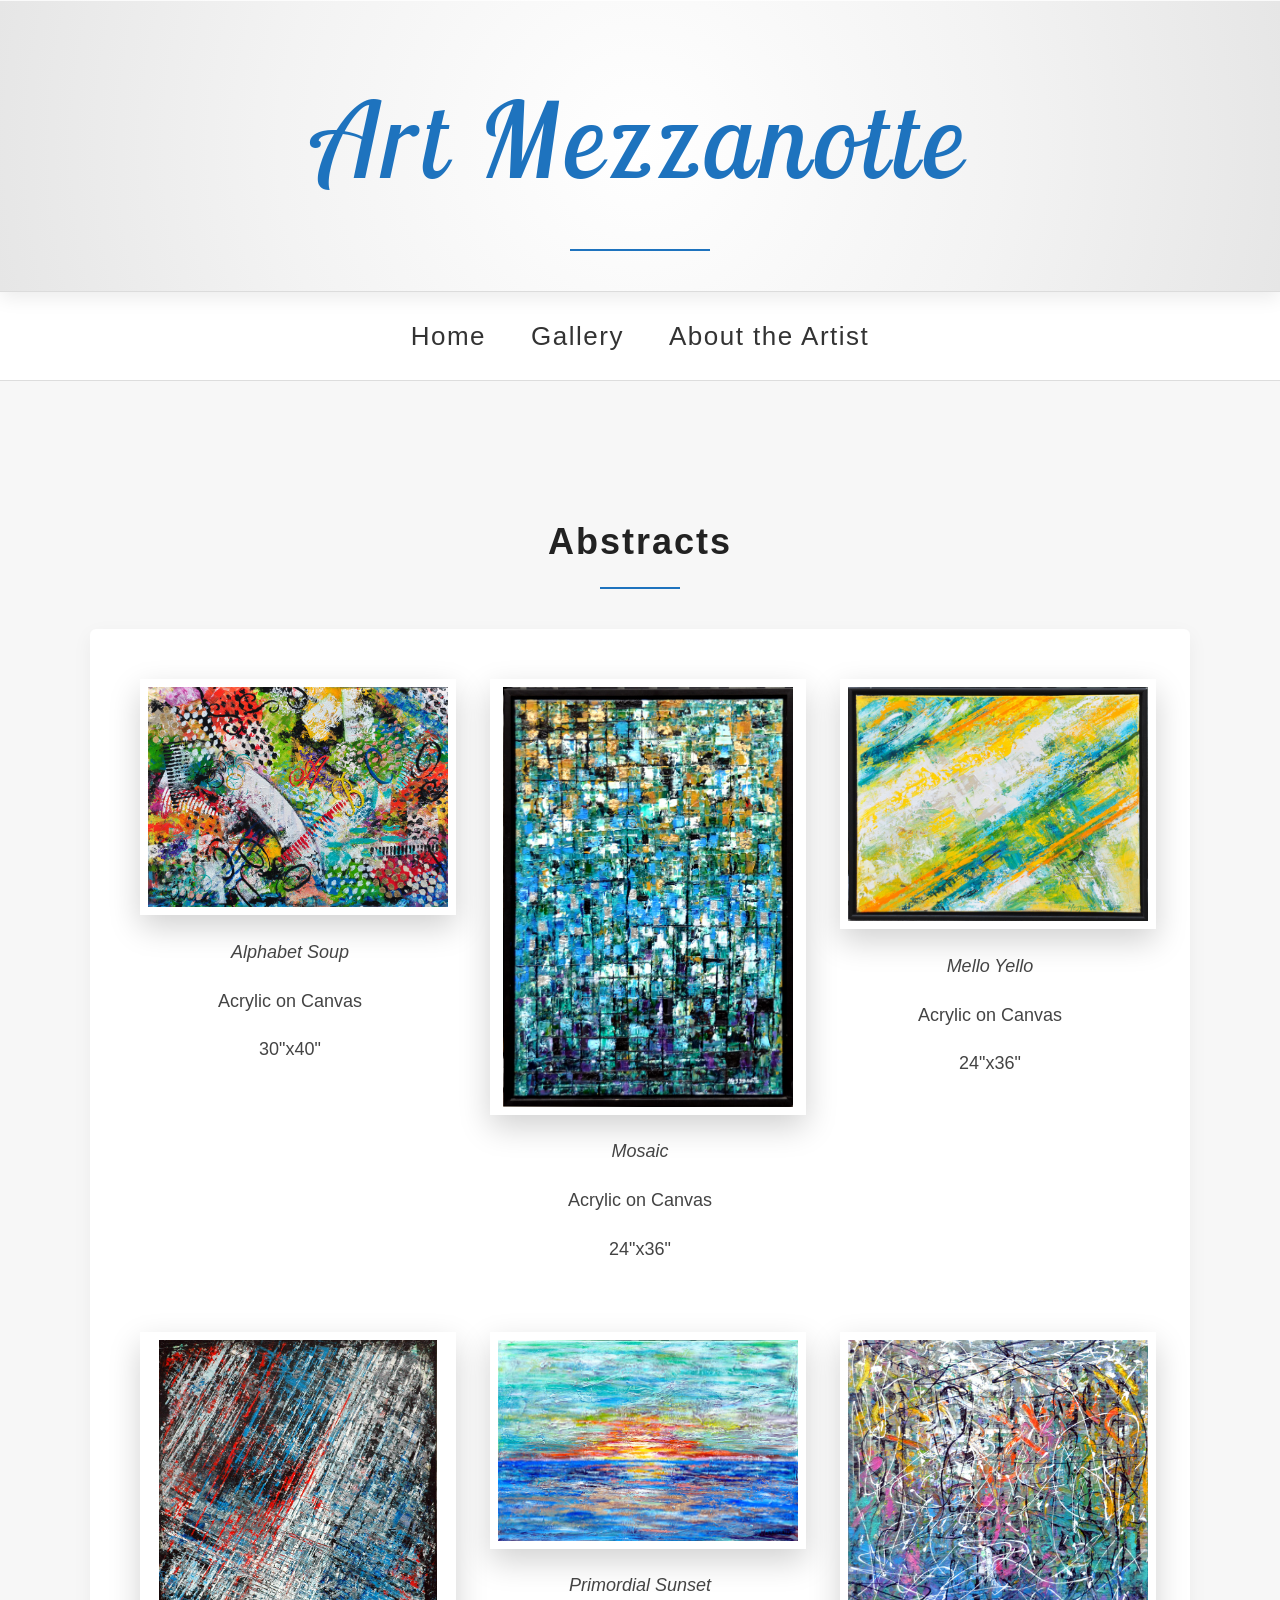
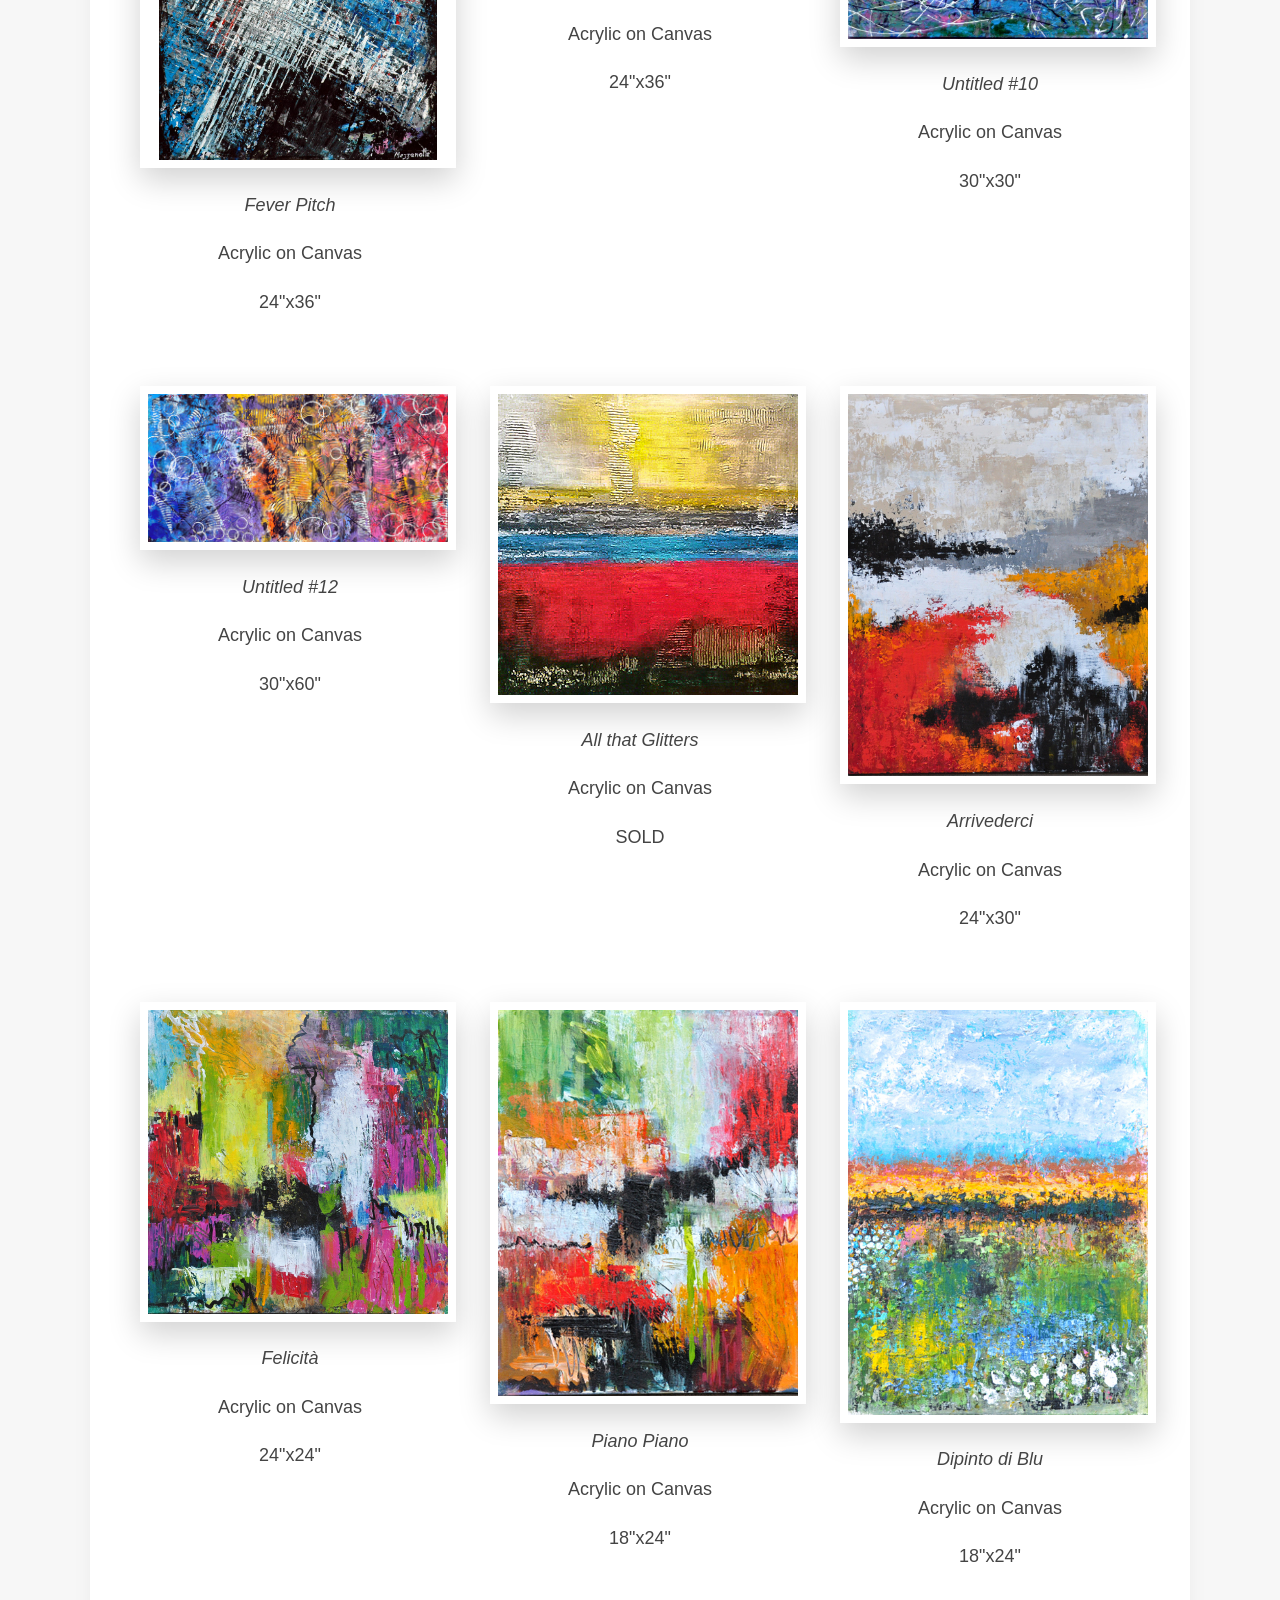
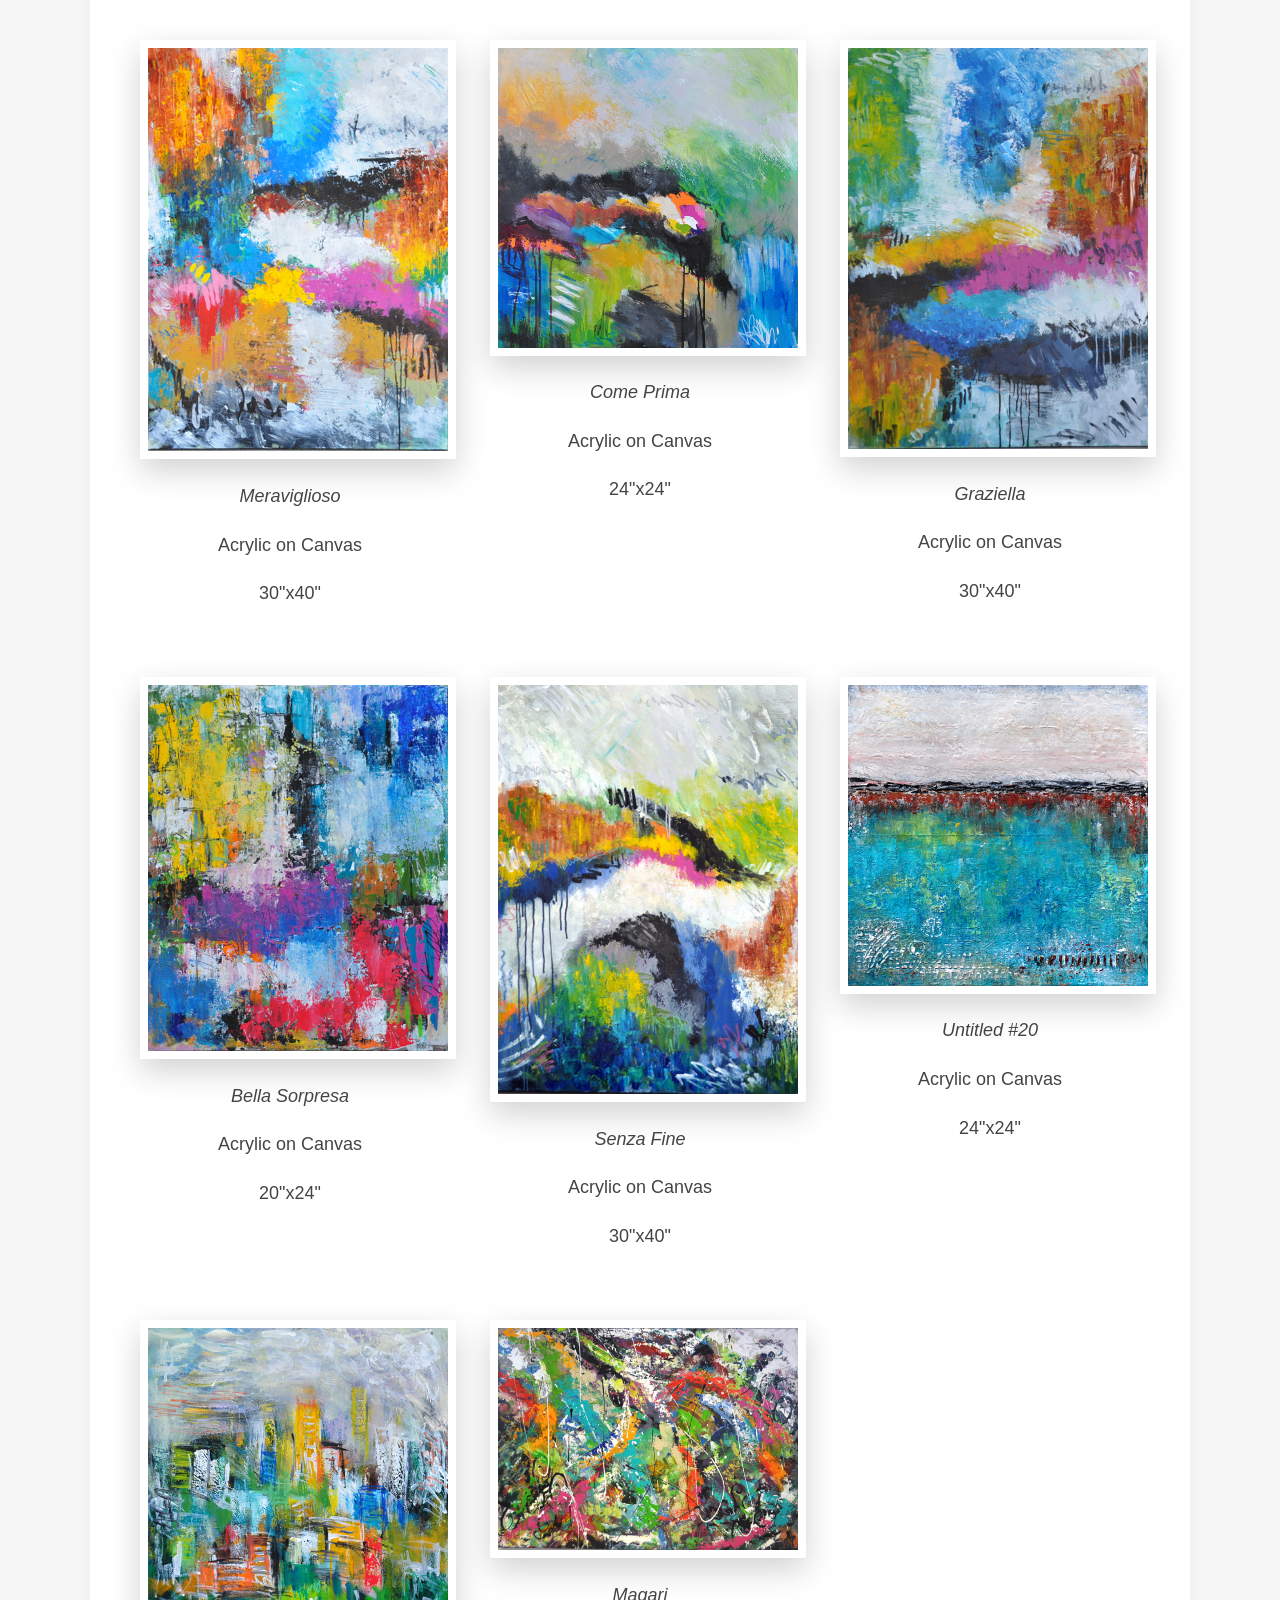
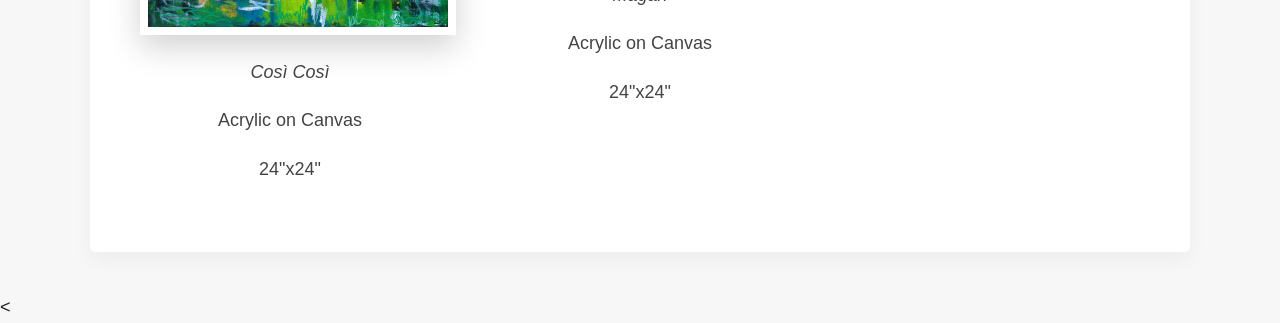
<file: other.html>
<!DOCTYPE html>
<html>

<head>

<meta charset="UTF-8">

<title>Abstract Paintings by Frank Mezzanotte | Art Mezzanotte</title>

<meta name="description" content="This collection features original abstract paintings by Canadian artist Frank Mezzanotte, reflecting his interest in experimenting with different ideas, styles and techniques.">

<link href="https://fonts.googleapis.com/css2?family=Lobster+Two:ital@1&display=swap" rel="stylesheet">

<link rel="stylesheet" href="style.css">

</head>

<body>

<header>
<h1>Art Mezzanotte</h1>
</header>

<nav>
<a href="index.html">Home</a>
<a href="gallery.html">Gallery</a>
<a href="about.html">About the Artist</a>

</nav>

<div class="container">

<h2>Abstracts</h2>

<div class="gallery">

<!-- Artwork 1 -->

<div class="artwork">

<img src="images/other1.jpg" alt="Alphabet Soup, original acrylic on canvas painting by Canadian artist Frank Mezzanotte" onclick="openLightbox(0)">

<div class="art-info">
<p class="title">Alphabet Soup</p>
<p>Acrylic on Canvas</p>
<p>30"x40"</p>
</div>

</div>


<!-- Artwork 2 -->

<div class="artwork">

<img src="images/other2.jpg" alt="Mosaic, original acrylic on canvas painting by Canadian artist Frank Mezzanotte" onclick="openLightbox(2)">

<div class="art-info">
<p class="title">Mosaic</p>
<p>Acrylic on Canvas</p>
<p>24"x36"</p>
</div>

</div>


<!-- Artwork 3 -->

<div class="artwork">

<img src="images/other3.jpg" alt="Mello Yello, original acrylic on canvas painting by Canadian artist Frank Mezzanotte" onclick="openLightbox(4)">

<div class="art-info">
<p class="title">Mello Yello</p>
<p>Acrylic on Canvas</p>
<p>24"x36"</p>
</div>

</div>





<!-- Artwork 6 -->

<div class="artwork">

<img src="images/other6.jpg" alt="Fever Pitch, original acrylic on canvas painting by Canadian artist Frank Mezzanotte" onclick="openLightbox(6)">

<div class="art-info">
<p class="title">Fever Pitch</p>
<p>Acrylic on Canvas</p>
<p>24"x36"</p>
</div>

</div>


<!-- Artwork 7 -->

<div class="artwork">

<img src="images/other7.jpg" alt="Primordial Sunset, original acrylic on canvas painting by Canadian artist Frank Mezzanotte" onclick="openLightbox(8)">

<div class="art-info">
<p class="title">Primordial Sunset</p>
<p>Acrylic on Canvas</p>
<p>24"x36"</p>
</div>

</div>

<!-- Artwork 8 -->

<div class="artwork">

<img src="images/other8.jpg" alt="Untitled #10, original acrylic on canvas painting by Canadian artist Frank Mezzanotte" onclick="openLightbox(10)">

<div class="art-info">
<p class="title">Untitled #10 </p>
<p>Acrylic on Canvas</p>
<p>30"x30"</p>
</div>

</div>

<!-- Artwork 9 -->

<div class="artwork">

<img src="images/other9.jpg" alt="Untitled #12, original acrylic on canvas painting by Canadian artist Frank Mezzanotte" onclick="openLightbox(12)">

<div class="art-info">
<p class="title">Untitled #12</p>
<p>Acrylic on Canvas</p>
<p>30"x60"</p>
</div>

</div>
<!-- Artwork 10 -->

<div class="artwork">

<img src="images/other10.jpg" alt="All that Glitters, original acrylic on canvas painting by Canadian artist Frank Mezzanotte" onclick="openLightbox(14)">

<div class="art-info">
<p class="title">All that Glitters</p>
<p>Acrylic on Canvas</p>
<p>SOLD</p>
</div>

</div>

<!-- Artwork 11 -->

<div class="artwork">

<img src="images/other11.jpg" alt="Arrivederci, original acrylic on canvas painting by Canadian artist Frank Mezzanotte" onclick="openLightbox(16)">

<div class="art-info">
<p class="title">Arrivederci</p>
<p>Acrylic on Canvas</p>
<p>24"x30"</p>
</div>

</div>


<!-- Artwork 12 -->

<div class="artwork">

<img src="images/other12.jpg" alt="Felicità, original acrylic on canvas painting by Canadian artist Frank Mezzanotte" onclick="openLightbox(18)">

<div class="art-info">
<p class="title">Felicità</p>
<p>Acrylic on Canvas</p>
<p>24"x24"</p>
</div>

</div>


<!-- Artwork 13 -->

<div class="artwork">

<img src="images/other13.jpg" alt="Piano Piano, original acrylic on canvas painting by Canadian artist Frank Mezzanotte" onclick="openLightbox(20)">

<div class="art-info">
<p class="title">Piano Piano</p>
<p>Acrylic on Canvas</p>
<p>18"x24"</p>
</div>

</div>


<!-- Artwork 14 -->

<div class="artwork">

<img src="images/other14.jpg" alt="Dipinto di Blu, original acrylic on canvas painting by Canadian artist Frank Mezzanotte" onclick="openLightbox(22)">

<div class="art-info">
<p class="title">Dipinto di Blu</p>
<p>Acrylic on Canvas</p>
<p>18"x24"</p>
</div>

</div>


<!-- Artwork 15 -->

<div class="artwork">

<img src="images/other15.jpg" alt="Meraviglioso, original acrylic on canvas painting by Canadian artist Frank Mezzanotte" onclick="openLightbox(24)">

<div class="art-info">
<p class="title">Meraviglioso</p>
<p>Acrylic on Canvas</p>
<p>30"x40"</p>
</div>

</div>


<!-- Artwork 16 -->

<div class="artwork">

<img src="images/other16.jpg" alt="Come Prima, original acrylic on canvas painting by Canadian artist Frank Mezzanotte" onclick="openLightbox(26)">

<div class="art-info">
<p class="title">Come Prima</p>
<p>Acrylic on Canvas</p>
<p>24"x24"</p>
</div>

</div>


<!-- Artwork 17 -->

<div class="artwork">

<img src="images/other17.jpg" alt="Graziella, original acrylic on canvas painting by Canadian artist Frank Mezzanotte" onclick="openLightbox(28)">

<div class="art-info">
<p class="title">Graziella</p>
<p>Acrylic on Canvas</p>
<p>30"x40"</p>
</div>

</div>


<!-- Artwork 18 -->

<div class="artwork">

<img src="images/other18.jpg" alt="Bella Sorpresa, original acrylic on canvas painting by Canadian artist Frank Mezzanotte" onclick="openLightbox(30)">

<div class="art-info">
<p class="title">Bella Sorpresa</p>
<p>Acrylic on Canvas</p>
<p>20"x24"</p>
</div>

</div>


<!-- Artwork 19 -->

<div class="artwork">

<img src="images/other19.jpg" alt="Senza Fine, original acrylic on canvas painting by Canadian artist Frank Mezzanotte" onclick="openLightbox(32)">

<div class="art-info">
<p class="title">Senza Fine</p>
<p>Acrylic on Canvas</p>
<p>30"x40"</p>
</div>

</div>


<!-- Artwork 20 -->

<div class="artwork">

<img src="images/other20.jpg" alt="Untitled #20, original acrylic on canvas painting by Canadian artist Frank Mezzanotte" onclick="openLightbox(34)">

<div class="art-info">
<p class="title">Untitled #20</p>
<p>Acrylic on Canvas</p>
<p>24"x24"</p>
</div>

</div>


<!-- Artwork 21 -->

<div class="artwork">

<img src="images/other21.jpg" alt="Così Così, original acrylic on canvas painting by Canadian artist Frank Mezzanotte" onclick="openLightbox(36)">

<div class="art-info">
<p class="title">Così Così</p>
<p>Acrylic on Canvas</p>
<p>24"x24"</p>
</div>

</div>


<!-- Artwork 22 -->

<div class="artwork">

<img src="images/other22.jpg" alt="Magari, original acrylic on canvas painting by Canadian artist Frank Mezzanotte" onclick="openLightbox(38)">

<div class="art-info">
<p class="title">Magari</p>
<p>Acrylic on Canvas</p>
<p>24"x24"</p>
</div>

</div>


</div>

</div>


<!-- Lightbox viewer -->

<div id="lightbox">

<span class="close" onclick="closeLightbox()">×</span>

<span class="arrow left" onclick="changeImage(-1)">❮</span>

<img id="lightbox-img">

<span class="arrow right" onclick="changeImage(1)">❯</span>

</div>


<<script>

const images = [
  "images/other1.jpg",
  "images/other1-room.jpg",

  "images/other2.jpg",
  "images/other2-room.jpg",

  "images/other3.jpg",
  "images/other3-room.jpg",

  "images/other6.jpg",
  "images/other6-room.jpg",

  "images/other7.jpg",
  "images/other7-room.jpg",

  "images/other8.jpg",
  "images/other8-room.jpg",

  "images/other9.jpg",
  "images/other9-room.jpg",

  "images/other10.jpg",
  "images/other10-room.jpg",

  "images/other11.jpg",
  "images/other11-room.jpg",

  "images/other12.jpg",
  "images/other12-room.jpg",

  "images/other13.jpg",
  "images/other13-room.jpg",

  "images/other14.jpg",
  "images/other14-room.jpg",

  "images/other15.jpg",
  "images/other15-room.jpg",

  "images/other16.jpg",
  "images/other16-room.jpg",

  "images/other17.jpg",
  "images/other17-room.jpg",

  "images/other18.jpg",
  "images/other18-room.jpg",

  "images/other19.jpg",
  "images/other19-room.jpg",

  "images/other20.jpg",
  "images/other20-room.jpg",

  "images/other21.jpg",
  "images/other21-room.jpg",

  "images/other22.jpg",
  "images/other22-room.jpg"

 
];

let currentImage = 0;

function openLightbox(imageNumber) {

  currentImage = imageNumber;

  document.getElementById("lightbox").style.display = "flex";

  document.getElementById("lightbox-img").src =
    images[currentImage];
}

function closeLightbox() {

  document.getElementById("lightbox").style.display = "none";
}

function changeImage(direction) {

  currentImage += direction;

  if (currentImage < 0) {
    currentImage = images.length - 1;
  }

  if (currentImage >= images.length) {
    currentImage = 0;
  }

  document.getElementById("lightbox-img").src =
    images[currentImage];
}

</script>
</body>

</html>
</file>
<file: style.css>
/* GENERAL PAGE */

body{
font-family:'Lato', sans-serif;
font-size:18px;
line-height:1.7;
margin:0;
background:#f7f7f7;
color:#222;
-webkit-text-size-adjust:100%;
text-size-adjust:100%;
}


/* HEADER */

header{

background:
radial-gradient(circle at center,#ffffff 0%,#f3f3f3 55%,#e6e6e6 100%);

text-align:center;

padding:50px 20px 40px 20px;

border-bottom:1px solid #dcdcdc;

box-shadow:
0 6px 18px rgba(0,0,0,0.08),
inset 0 1px 0 rgba(255,255,255,0.8);

position:relative;

}


/* ARTIST NAME */

header h1{

font-family:'Lobster Two', cursive;

font-style:italic;

font-weight:400;

font-size:105px;

letter-spacing:5px;

margin:0;

color:#1e73be;

}

header h1::after{

content:"";

display:block;

width:140px;

height:2px;

background:#1e73be;

margin:20px auto 0 auto;

}


/* NAVIGATION */

nav{

text-align:center;

padding:22px;

background:white;

border-bottom:1px solid #ddd;

}

nav a{

text-decoration:none;

color:#333;

margin:0 20px;

font-size:26px;

font-weight:500;

letter-spacing:1.5px;

}

nav a:hover{

color:#1e73be;

}


/* PAGE CONTAINER */

.container{

max-width:1100px;

margin:auto;

padding:40px 30px;

}


/* SECTION HEADINGS */

h2{

font-size:36px;

margin-top:90px;

margin-bottom:40px;

text-align:center;

letter-spacing:2px;

position:relative;

}

h2::after{

content:"";

display:block;

width:80px;

height:2px;

background:#1e73be;

margin:15px auto 0 auto;

}


/* HERO IMAGE */

.hero{

width:100%;

margin-top:30px;

}

.hero img{

width:100%;

max-height:420px;

object-fit:cover;

display:block;

margin:auto;

}


/* HOME PAGE SELECTED WORKS */

.home-gallery{

display:grid;

grid-template-columns:repeat(2,minmax(0,1fr));

gap:20px;

margin-top:40px;

}

@media only screen and (min-width: 769px) {
  .home-gallery{
    grid-template-columns:repeat(3,1fr);
    gap:40px;
  }
}

.home-item{

text-align:center;

}

.home-item img{

width:100%;

box-shadow:0 8px 20px rgba(0,0,0,0.15);

transition:transform 0.3s ease;

}

.home-item img:hover{

transform:scale(1.03);

}


/* LABELS UNDER SELECTED WORKS */

.home-item a,
.home-item p,
.home-item span,
.home-item .category-title{

display:block;

margin-top:18px;

font-size:20px;

color:#1e73be;

font-weight:600;

letter-spacing:0.5px;

text-align:center;

word-break:break-word;

overflow-wrap:anywhere;

}

@media only screen and (min-width: 769px) {
  .home-item a,
  .home-item p,
  .home-item span,
  .home-item .category-title{
    font-size:32px;
    letter-spacing:1px;
  }
}


/* GALLERY CATEGORY PAGE */

.category-grid{

display:grid;

grid-template-columns:repeat(auto-fit,minmax(300px,1fr));

gap:50px;

margin-top:40px;

}

.category-item{

text-align:center;

}

.category-item img{

width:100%;

box-shadow:0 10px 25px rgba(0,0,0,0.2);

transition:transform 0.3s ease;

}

.category-item img:hover{

transform:scale(1.04);

}

.category-title{

margin-top:18px;

font-size:28px;

letter-spacing:1px;

color:#1e73be;

font-weight:600;

text-align:center;

}


/* ARTWORK GALLERIES */

.gallery{

display:grid;

grid-template-columns:repeat(auto-fit,minmax(260px,1fr));

gap:50px;

padding:50px;

max-width:1100px;

margin:auto;

background:white;

border-radius:6px;

box-shadow:0 6px 20px rgba(0,0,0,0.05);

}

.artwork{

text-align:center;

}

.artwork img{

width:100%;

height:auto;

max-height:420px;

object-fit:contain;

background:white;

padding:8px;

box-shadow:0 12px 30px rgba(0,0,0,0.18);

cursor:pointer;

transition:transform 0.3s ease;

}

.artwork img:hover{

transform:scale(1.03);

}

.art-info{

text-align:center;

color:#444;

margin-top:10px;

}

.title{

font-style:italic;

font-size:18px;

margin-top:12px;

}


/* ARTIST PHOTO */

.about-photo{

max-width:460px;

width:100%;

display:block;

margin:40px auto;

border-radius:6px;

box-shadow:0 10px 25px rgba(0,0,0,0.18);

}


/* LINKS */

a{

color:#1e73be;

text-decoration:none;

}

a:hover{

text-decoration:underline;

}


/* LIGHTBOX */

#lightbox{

position:fixed;

top:0;

left:0;

width:100%;

height:100%;

background:rgba(0,0,0,0.9);

display:none;

align-items:center;

justify-content:center;

z-index:1000;

}

#lightbox img{

max-width:90%;

max-height:90%;

width:auto;

height:auto;

}


/* LIGHTBOX ARROWS */

.arrow{

position:absolute;

top:50%;

font-size:50px;

color:white;

cursor:pointer;

padding:20px;

user-select:none;

}

.arrow.left{

left:20px;

}

.arrow.right{

right:20px;

}

.close{

position:absolute;

top:20px;

right:30px;

font-size:40px;

color:white;

cursor:pointer;

}


/* ---------- MOBILE HEADER FIX FOR ALL PAGES ---------- */

@media only screen and (max-width: 768px) {

  header {
    padding: 20px 10px 15px 10px;
  }

  header h1 {
    font-size:44px;
    letter-spacing:2px;
    line-height:1.1;
  }

}

@media only screen and (max-width: 480px) {

  header h1 {
    font-size:34px;
    letter-spacing:1px;
  }

}
@media only screen and (max-width: 768px) {
  nav a {
    font-size: 26px;
    font-weight: 500;
    letter-spacing: 1.5px;
  }
}
</file>
